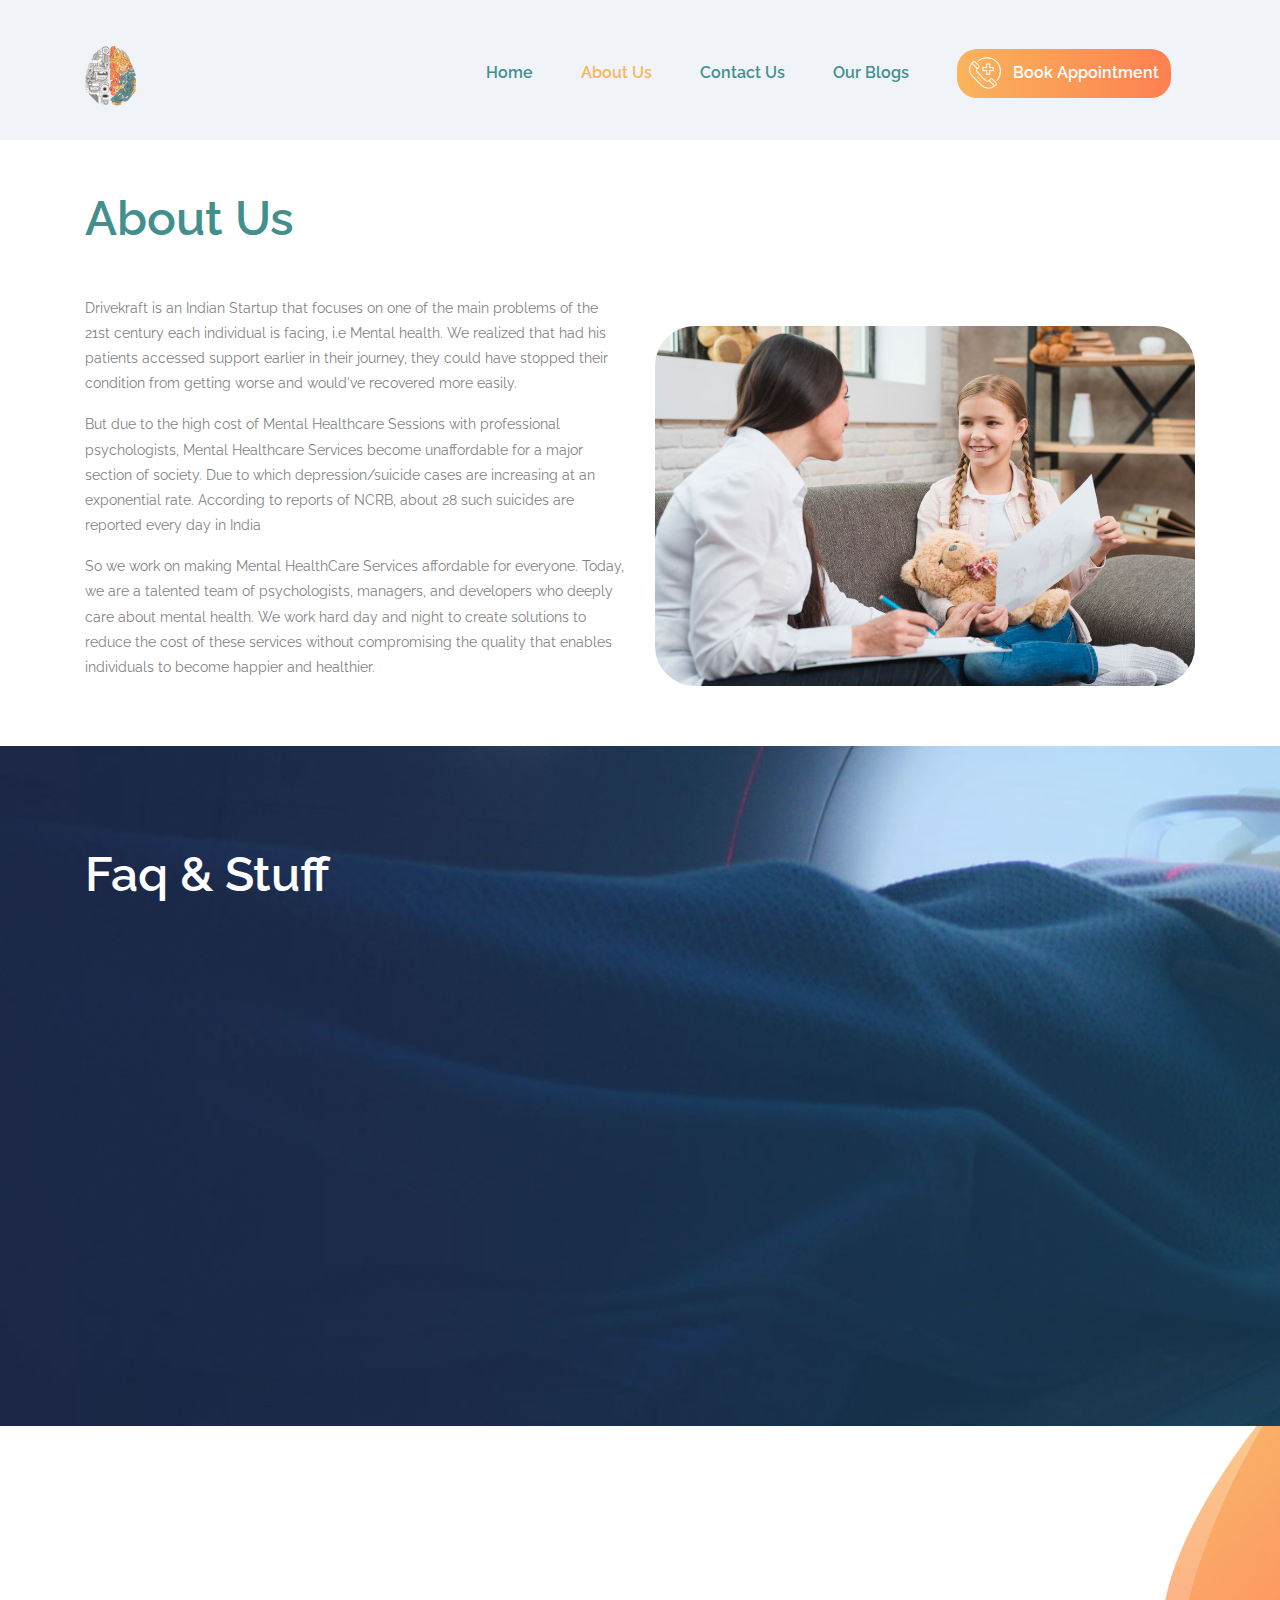
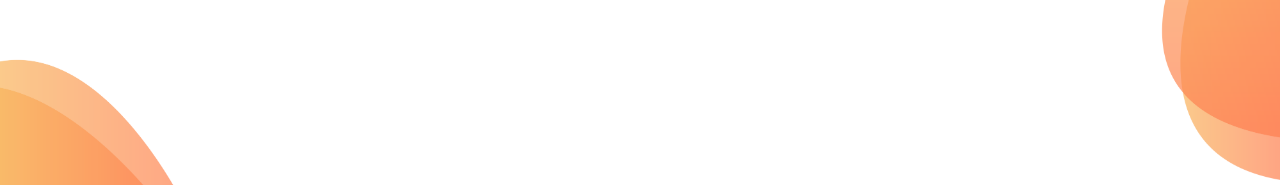
<file: about.html>
<!DOCTYPE html>
<html lang="en">
  <head>
    <title>
      About || Drivekraft - Lending ears across the globe. Free Mental
      HealthCare Session
    </title>

    <!-- Required meta tags -->
    <meta charset="utf-8" />
    <meta
      name="viewport"
      content="width=device-width, initial-scale=1, shrink-to-fit=no"
    />
    <meta
      name="description"
      content="Indian Mental HealthCare StartUp Working on making Mental Health Servies  Affordable for everyone . WE provide Free Mental HealthCare Session across the globe"
    />

    <meta
      name="keywords"
      content="moodle, Drivekraft Free Online Therapy for Mental HealthCare"
    />
    <!-- Favicon -->
    <link rel="shortcut icon" href="./images/logo.png" type="image/x-icon" />

    <!-- Bootstrap CSS -->
    <link rel="stylesheet" href="css/bootstrap.min.css" />

    <link
      rel="stylesheet"
      type="text/css"
      href="https://cdnjs.cloudflare.com/ajax/libs/font-awesome/4.7.0/css/font-awesome.min.css"
    />

    <!-- Swiper CSS -->
    <link rel="stylesheet" href="css/swiper.min.css" />

    <!-- Styles -->
    <link rel="stylesheet" href="style.css" />
    <link
      rel="stylesheet"
      href="https://cdnjs.cloudflare.com/ajax/libs/animate.css/4.0.0/animate.min.css"
    />
  </head>
  <body class="single-page">
    <header class="site-header">
      <div class="nav-bar">
        <div class="container">
          <div class="row">
            <div
              class="
                col-12
                d-flex
                flex-wrap
                justify-content-between
                align-items-center
              "
            >
              <div class="site-branding d-flex align-items-center">
                <a class="d-block" href="index.html" rel="home"
                  ><img class="d-block" src="images/logo.png" alt="logo"
                /></a>
              </div>
              <!-- .site-branding -->

              <nav
                class="
                  site-navigation
                  d-flex
                  justify-content-end
                  align-items-center
                "
              >
                <ul
                  class="
                    d-flex
                    flex-column flex-lg-row
                    justify-content-lg-end
                    align-items-center
                  "
                >
                  <li><a href="index.html">Home</a></li>
                  <li class="current-menu-item">
                    <a href="about.html">About Us</a>
                  </li>
                  <!-- <li><a href="services.html">Services</a></li>
                                <li><a href="news.html">News</a></li> -->
                  <li><a href="contact.html">Contact Us</a></li>
                  <li><a href="blog.html"> Our Blogs</a></li>

                  <li class="call-btn button gradient-bg mt-3 mt-md-0">
                    <a
                      class="d-flex justify-content-center align-items-center"
                      href="https://bit.ly/drivekraft_free_conselling"
                      target="_blank"
                      ><img src="images/emergency-call.png" /> Book Appointment
                    </a>
                  </li>
                </ul>
              </nav>
              <!-- .site-navigation -->

              <div class="hamburger-menu d-lg-none">
                <span></span>
                <span></span>
                <span></span>
                <span></span>
              </div>
              <!-- .hamburger-menu -->
            </div>
            <!-- .col -->
          </div>
          <!-- .row -->
        </div>
        <!-- .container -->
      </div>
      <!-- .nav-bar -->
    </header>
    <!-- .site-header -->

    <div class="med-history">
      <div class="container">
        <div class="row align-items-end">
          <div class="col-12 col-lg-6">
            <h2 class="animate__animated wow animate__fadeInUp">About Us</h2>

            <p class="animate__animated wow animate__fadeInUp">
              Drivekraft is an Indian Startup that focuses on one of the main
              problems of the 21st century each individual is facing, i.e Mental
              health. We realized that had his patients accessed support earlier
              in their journey, they could have stopped their condition from
              getting worse and would've recovered more easily.
            </p>
            <p class="animate__animated wow animate__fadeInUp">
              But due to the high cost of Mental Healthcare Sessions with
              professional psychologists, Mental Healthcare Services become
              unaffordable for a major section of society. Due to which
              depression/suicide cases are increasing at an exponential rate.
              According to reports of NCRB, about 28 such suicides are reported
              every day in India
            </p>
            <p class="animate__animated wow animate__fadeInUp">
              So we work on making Mental HealthCare Services affordable for
              everyone. Today, we are a talented team of psychologists,
              managers, and developers who deeply care about mental health. We
              work hard day and night to create solutions to reduce the cost of
              these services without compromising the quality that enables
              individuals to become happier and healthier.
            </p>
          </div>
          <div
            class="
              col-12 col-lg-6
              mt-5 mt-lg-0
              animate__animated
              wow
              animate__fadeInUp
            "
          >
            <img
              class="responsive"
              src="images/about.jpg"
              alt="About Us"
              style="border-radius: 40px"
            />
          </div>
        </div>
      </div>
    </div>

    <div class="faq-stuff">
      <div class="container">
        <div class="row">
          <div class="col-12">
            <h2 class="animate__animated wow animate__fadeInUp">Faq & Stuff</h2>
          </div>

          <div class="col-12 col-lg-6 mb-5 mb-lg-0">
            <div
              class="
                accordion-wrap
                type-accordion
                animate__animated
                wow
                animate__fadeInUp
              "
            >
              <h3
                class="
                  entry-title
                  d-flex
                  justify-content-between
                  align-items-center
                  active
                "
              >
                If,I am a counselor interested in joining, What is procedure?
                <span class="arrow-r"></span>
              </h3>

              <div class="entry-content">
                <p>
                  You can approach us at drivekraft@gmail.com or any social
                  media handler. Our panel will go through your resume and have
                  2 sets of interviews After that we will have couple of mock
                  sessions to check you abilities
                </p>
              </div>

              <h3
                class="
                  entry-title
                  d-flex
                  justify-content-between
                  align-items-center
                "
              >
                How can I book my counselling session?

                <span class="arrow-r"></span>
              </h3>

              <div class="entry-content">
                <p>
                  You can book session directly trhough our website or through
                  links present in our social media pages. <br />
                  Just click on book appointment and select your suitable slot.
                </p>
              </div>

              <h3
                class="
                  entry-title
                  d-flex
                  justify-content-between
                  align-items-center
                "
              >
                If I am not comfortable with call, the session be conducted
                through text messaging?
                <span class="arrow-r"></span>
              </h3>

              <div class="entry-content">
                <p>
                  Yes It can be conducted through messaging over Instagram.You
                  will be asked for choice during booking appointment
                </p>
              </div>
            </div>
          </div>

          <div class="col-12 col-lg-6 mt-5 mt-lg-0">
            <div class="row">
              <div class="col-12 col-md-6">
                <div
                  class="
                    professional-box
                    animate__animated
                    wow
                    animate__fadeInUp
                  "
                >
                  <h2 class="d-flex align-items-center">Professional</h2>

                  <img src="images/cardiogram-2.png" alt="" />

                  <p>
                    We have team of professional people which will best
                    empathise with your situation and help you to start your
                    journey for a better you.
                  </p>
                </div>
              </div>

              <div class="col-12 col-md-6">
                <div
                  class="quality-box animate__animated wow animate__fadeInUp"
                >
                  <h2 class="d-flex align-items-center">Quality</h2>

                  <img src="images/hospital.png" alt="" />

                  <p>
                    We treat each member as an individual asset and care of them
                    in that way. We respect your privacy and ensure your
                    valuable inputs is kept safe with us.
                  </p>
                </div>
              </div>
            </div>
          </div>
        </div>
      </div>
    </div>

    <!-- Footer -->
    <footer class="site-footer">
      <div class="footer-widgets">
        <div class="container">
          <div class="row">
            <div class="col-12 col-md-6 col-lg-4">
              <div class="foot-about">
                <h2 class="animate__animated wow animate__fadeInUp">
                  <a href="#"><img src="./images/logo.png" alt="logo" /></a>
                </h2>

                <p class="animate__animated wow animate__fadeInUp">
                  Lending ears across The Globe
                </p>
                <ul class="list-unstyled mt-2">
                  <li
                    id="footerli"
                    class="
                      ftco-animate
                      fadeInUp
                      ftco-animated
                      animate__animated
                      wow
                      animate__fadeInUp
                    "
                    style="padding: 5px"
                  >
                    <a href="https://twitter.com/drivekraft?s=09"
                      ><span class="fa fa-twitter"></span
                    ></a>
                  </li>
                  <li
                    id="footerli"
                    class="
                      ftco-animate
                      fadeInUp
                      ftco-animated
                      animate__animated
                      wow
                      animate__fadeInUp
                    "
                    style="padding: 5px"
                  >
                    <a
                      href="https://m.facebook.com/profile.php?id=100274821373124&amp;ref=content_filter"
                      ><span class="fa fa-facebook"></span
                    ></a>
                  </li>
                  <li
                    id="footerli"
                    class="
                      ftco-animate
                      fadeInUp
                      ftco-animated
                      animate__animated
                      wow
                      animate__fadeInUp
                    "
                    style="padding: 5px"
                  >
                    <a
                      href="https://instagram.com/drivekraft?igshid=13zqwmhvhypxc"
                      ><span class="fa fa-instagram"></span
                    ></a>
                  </li>
                </ul>
                <p class="copyright animate__animated wow animate__fadeInUp">
                  Copyright &copy;
                  <script>
                    document.write(new Date().getFullYear());
                  </script>
                  All rights reserved
                </p>
              </div>
            </div>
            <div class="col-12 col-md-6 col-lg-4 mt-2 mt-md-0">
              <div class="foot-contact">
                <h2 class="animate__animated wow animate__fadeInUp">Contact</h2>

                <ul class="p-0 m-0 animate__animated wow animate__fadeInUp">
                  <li>
                    <span>Address:</span>Steps Building, Thapar Institute of
                    Engineering and technology, Patiala, Punjab
                  </li>
                  <li><span>Phone:</span>+91-8284990439</li>
                  <li><span>Email:</span>drivekraft@gmail.com</li>
                </ul>
              </div>
            </div>
            <!-- .col -->

            <div class="col-12 col-md-6 col-lg-4 mt-2 mt-md-0">
              <div class="foot-links">
                <h2 class="animate__animated wow animate__fadeInUp">
                  Important Links
                </h2>
                <ul class="p-0 m-0 animate__animated wow animate__fadeInUp">
                  <li><a href="terms">Terms And Conditions</a></li>
                  <li><a href="privacy">Privacy Policy</a></li>
                  <li><a href="refund">Refund & Cancellation</a></li>
                </ul>

                <h2 class="animate__animated wow animate__fadeInUp">Blogs</h2>

                <ul class="p-0 m-0 animate__animated wow animate__fadeInUp">
                  <li>
                    <a
                      href="https://oneteenagedream.wordpress.com/2018/12/02/change/"
                      >Change</a
                    >
                  </li>
                  <li>
                    <a
                      href="https://oneteenagedream.wordpress.com/2018/09/21/e-go/"
                      >E-Go!</a
                    >
                  </li>
                  <li>
                    <a
                      href="https://oneteenagedream.wordpress.com/2018/07/09/stop%f0%9f%9b%91look%e2%9c%89%ef%b8%8fgo%e2%9c%94%ef%b8%8f/"
                      >Stop Look Go</a
                    >
                  </li>
                  <li>
                    <a
                      href="https://drivekraft.home.blog/2020/09/09/youre-not-alone/"
                      >You’re not alone</a
                    >
                  </li>
                </ul>
              </div>
              <!-- .foot-links -->
            </div>
            <!-- .col -->
          </div>
          <!-- .row -->
        </div>
        <!-- .container -->
      </div>
      <!-- .footer-widgets -->
    </footer>
    <!-- .site-footer -->

    <script type="text/javascript" src="js/jquery.js"></script>
    <script type="text/javascript" src="js/jquery.collapsible.min.js"></script>
    <script type="text/javascript" src="js/swiper.min.js"></script>
    <script type="text/javascript" src="js/jquery.countdown.min.js"></script>
    <script type="text/javascript" src="js/circle-progress.min.js"></script>
    <script type="text/javascript" src="js/jquery.countTo.min.js"></script>
    <script type="text/javascript" src="js/jquery.barfiller.js"></script>
    <script type="text/javascript" src="js/custom.js"></script>

    <script src="js/wow.min.js"></script>
    <script>
      new WOW().init();
    </script>
  </body>
</html>
</file>
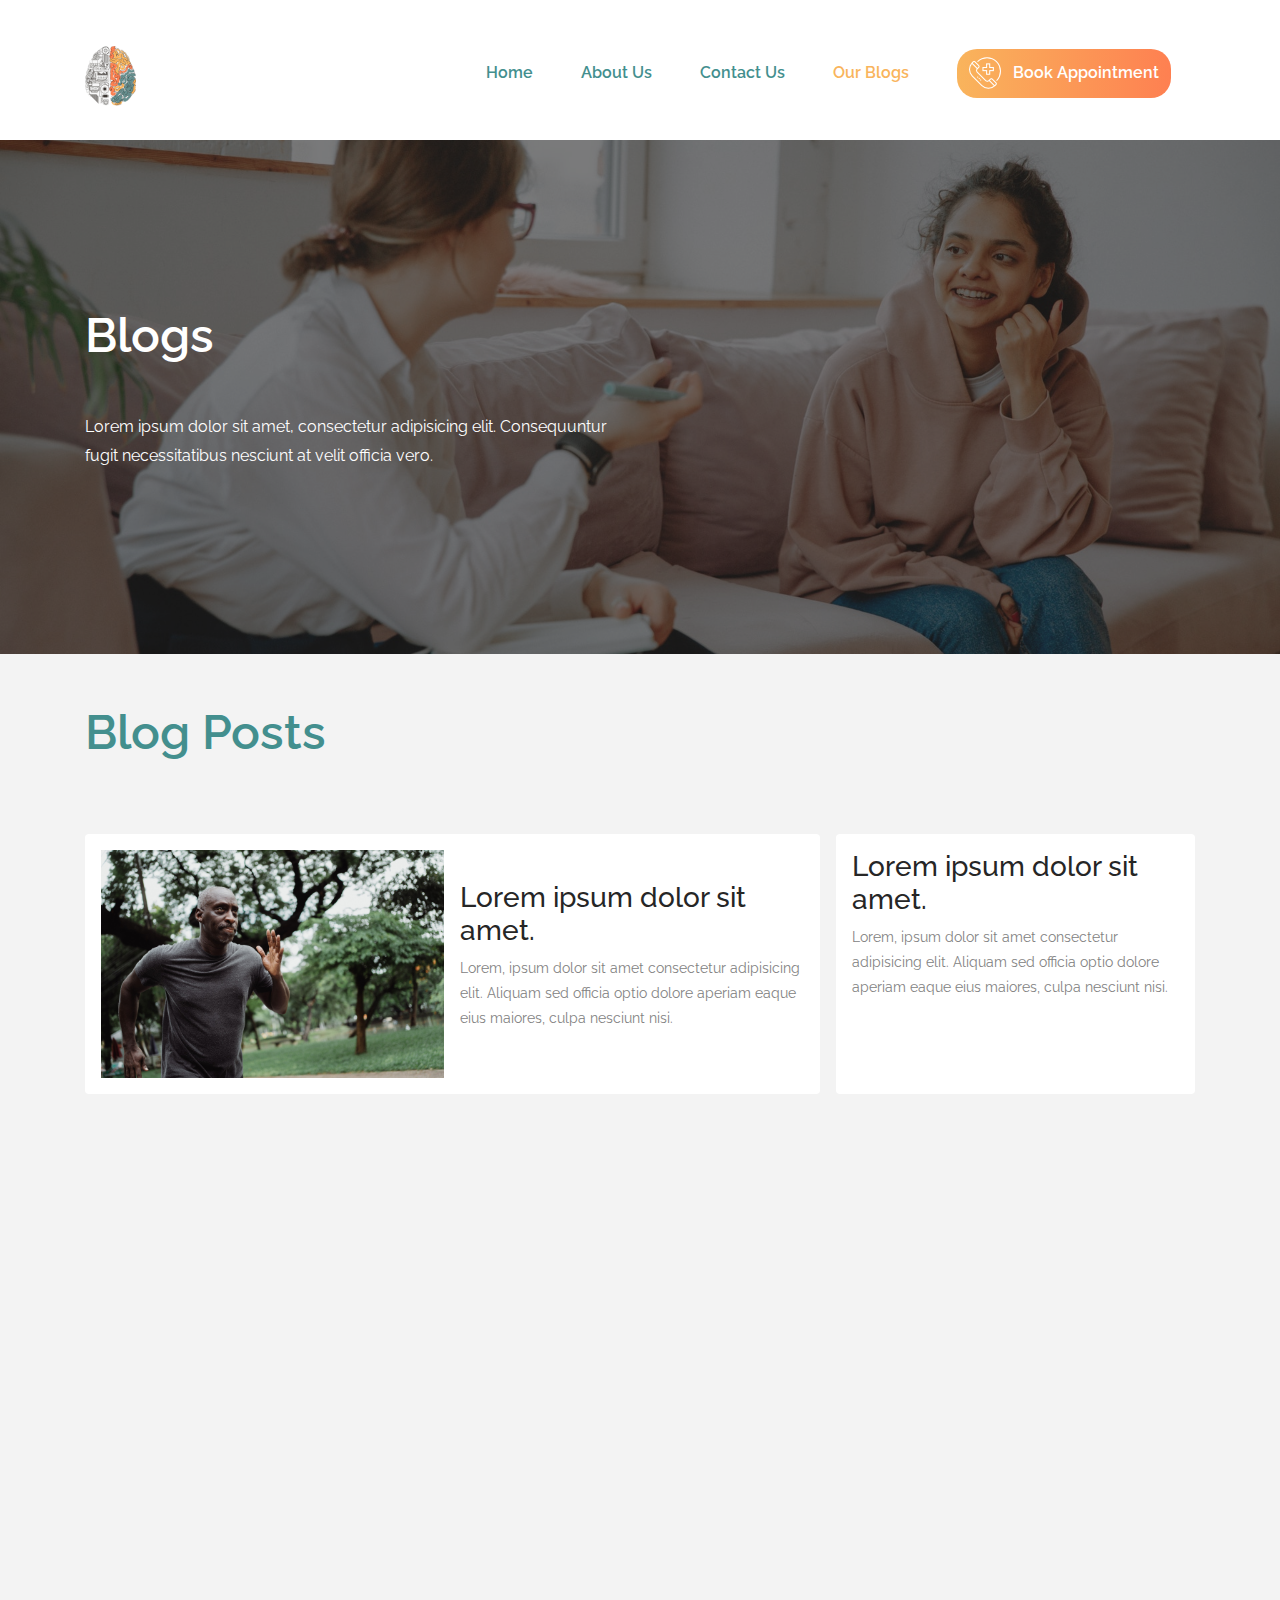
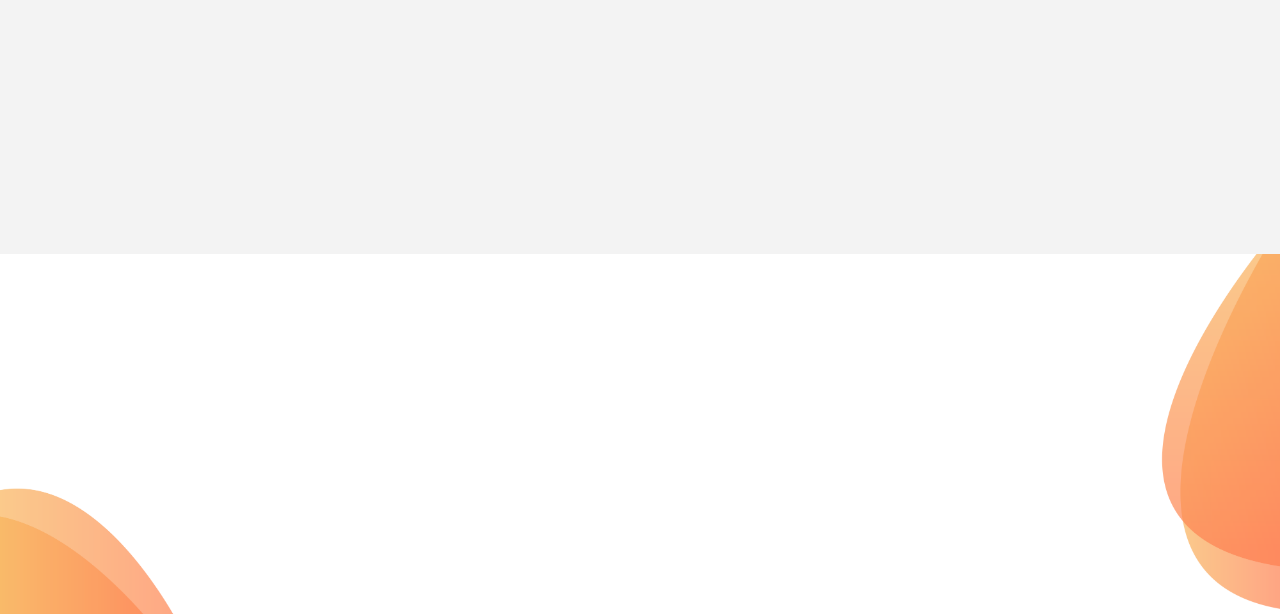
<file: blog.html>
<!DOCTYPE html>
<html lang="en">
  <head>
    <title>
      Blogs || Drivekraft - Lending ears across the globe. Free Mental
      HealthCare Session
    </title>

    <!-- Required meta tags -->
    <meta charset="utf-8" />
    <meta
      name="viewport"
      content="width=device-width, initial-scale=1, shrink-to-fit=no"
    />
    <meta
      name="description"
      content="Indian Mental HealthCare StartUp Working on making Mental Health Servies Affordable for everyone . WE provide Free Mental HealthCare Session across the globe"
    />

    <meta
      name="keywords"
      content="moodle, Drivekraft Free Online Therapy for Mental HealthCare"
    />
    <!-- Favicon -->
    <link rel="shortcut icon" href="./images/logo.png" type="image/x-icon" />

    <!-- Bootstrap CSS -->
    <link rel="stylesheet" href="css/bootstrap.min.css" />

    <link
      rel="stylesheet"
      type="text/css"
      href="https://cdnjs.cloudflare.com/ajax/libs/font-awesome/4.7.0/css/font-awesome.min.css"
    />

    <!-- Swiper CSS -->
    <link rel="stylesheet" href="css/swiper.min.css" />

    <!-- Styles -->
    <link rel="stylesheet" href="style.css" />
    <link
      rel="stylesheet"
      href="https://cdnjs.cloudflare.com/ajax/libs/animate.css/4.0.0/animate.min.css"
    />
  </head>

  <body class="single-page">
    <header class="site-header bg-white">
      <div class="nav-bar">
        <div class="container">
          <div class="row">
            <div
              class="
                col-12
                d-flex
                flex-wrap
                justify-content-between
                align-items-center
              "
            >
              <div class="site-branding d-flex align-items-center">
                <a class="d-block" href="index.html" rel="home"
                  ><img class="d-block" src="images/logo.png" alt="logo"
                /></a>
              </div>
              <!-- .site-branding -->

              <nav
                class="
                  site-navigation
                  d-flex
                  justify-content-end
                  align-items-center
                "
              >
                <ul
                  class="
                    d-flex
                    flex-column flex-lg-row
                    justify-content-lg-end
                    align-items-center
                  "
                >
                  <li><a href="index.html">Home</a></li>
                  <li><a href="about.html">About Us</a></li>
                  <!-- <li><a href="services.html">Services</a></li>
                            <li><a href="news.html">News</a></li> -->
                  <li>
                    <a href="contact.html">Contact Us</a>
                  </li>
                  <li class="current-menu-item">
                    <a href="blog.html"> Our Blogs</a>
                  </li>

                  <li class="call-btn button gradient-bg mt-3 mt-md-0">
                    <a
                      class="d-flex justify-content-center align-items-center"
                      href="https://bit.ly/drivekraft_free_conselling"
                      target="_blank"
                      ><img src="images/emergency-call.png" /> Book Appointment
                    </a>
                  </li>
                </ul>
              </nav>
              <!-- .site-navigation -->

              <div class="hamburger-menu d-lg-none">
                <span></span>
                <span></span>
                <span></span>
                <span></span>
              </div>
              <!-- .hamburger-menu -->
            </div>
            <!-- .col -->
          </div>
          <!-- .row -->
        </div>
        <!-- .container -->
      </div>
      <!-- .nav-bar -->
    </header>
    <!-- .site-header -->

    <!-- Showcase -->
    <section id="showcase">
      <div class="container">
        <div class="showcase-container">
          <div class="showcase-content">
            <h2>Blogs</h2>
            <p>
              Lorem ipsum dolor sit amet, consectetur adipisicing elit.
              Consequuntur fugit necessitatibus nesciunt at velit officia vero.
            </p>
          </div>
        </div>
      </div>
    </section>

    <div class="blog-posts">
      <div class="container">
        <div class="row align-items-end">
          <div class="col-12 col-lg-6">
            <h2 class="animate__animated wow animate__fadeInUp">Blog Posts</h2>
          </div>
        </div>

        <div class="articles-container mt-4">
          <article class="card animate__animated wow animate__fadeInUp">
            <img src="images/blog-posts/articles/3.jpg" alt="img" />
            <div>
              <h3>
                <a href="article.html">Lorem ipsum dolor sit amet.</a>
              </h3>
              <p>
                Lorem, ipsum dolor sit amet consectetur adipisicing elit.
                Aliquam sed officia optio dolore aperiam eaque eius maiores,
                culpa nesciunt nisi.
              </p>
            </div>
          </article>

          <article class="card animate__animated wow animate__fadeInUp">
            <h3>
              <a href="article.html">Lorem ipsum dolor sit amet.</a>
            </h3>
            <p>
              Lorem, ipsum dolor sit amet consectetur adipisicing elit. Aliquam
              sed officia optio dolore aperiam eaque eius maiores, culpa
              nesciunt nisi.
            </p>
          </article>

          <article class="card animate__animated wow animate__fadeInUp">
            <img src="./images/blog-posts/articles/1.jpg" alt="mental health" />

            <h3>
              <a href="article.html">Lorem ipsum dolor sit amet.</a>
            </h3>
            <p>
              Lorem, ipsum dolor sit amet consectetur adipisicing elit. Aliquam
              sed officia optio dolore aperiam eaque eius maiores, culpa
              nesciunt nisi.
            </p>
          </article>

          <article class="card animate__animated wow animate__fadeInUp">
            <h3>
              <a href="article.html">Lorem ipsum dolor sit amet.</a>
            </h3>
            <p>
              Lorem, ipsum dolor sit amet consectetur adipisicing elit. Aliquam
              sed officia optio dolore aperiam eaque eius maiores, culpa
              nesciunt nisi.
            </p>
            <img src="./images/blog-posts/articles/4.jpg" alt="img" />
          </article>

          <article class="card animate__animated wow animate__fadeInUp">
            <img src="./images/blog-posts/articles/2.jpg" alt="img" />

            <h3>
              <a href="article.html">Lorem ipsum dolor sit amet.</a>
            </h3>
            <p>
              Lorem, ipsum dolor sit amet consectetur adipisicing elit. Aliquam
              sed officia optio dolore aperiam eaque eius maiores, culpa
              nesciunt nisi.
            </p>
          </article>

          <article class="card animate__animated wow animate__fadeInUp">
            <h3>
              <a href="article.html">Lorem ipsum dolor sit amet.</a>
            </h3>
            <p>
              Lorem, ipsum dolor sit amet consectetur adipisicing elit. Aliquam
              sed officia optio dolore aperiam eaque eius maiores, culpa
              nesciunt nisi.
            </p>
          </article>

          <article class="card animate__animated wow animate__fadeInUp">
            <div>
              <h3>
                <a href="article.html">Lorem ipsum dolor sit amet.</a>
              </h3>
              <p>
                Lorem, ipsum dolor sit amet consectetur adipisicing elit.
                Aliquam sed officia optio dolore aperiam eaque eius maiores,
                culpa nesciunt nisi.
              </p>
            </div>
            <img src="images/blog-posts/articles/5.jpg" alt="img" />
          </article>
        </div>
      </div>
    </div>

    <!-- Footer -->
    <footer class="site-footer">
      <div class="footer-widgets">
        <div class="container">
          <div class="row">
            <div class="col-12 col-md-6 col-lg-4">
              <div class="foot-about">
                <h2 class="animate__animated wow animate__fadeInUp">
                  <a href="#"><img src="./images/logo.png" alt="logo" /></a>
                </h2>

                <p class="animate__animated wow animate__fadeInUp">
                  Lending ears across The Globe
                </p>
                <ul class="list-unstyled mt-2">
                  <li
                    id="footerli"
                    class="
                      ftco-animate
                      fadeInUp
                      ftco-animated
                      animate__animated
                      wow
                      animate__fadeInUp
                    "
                    style="padding: 5px"
                  >
                    <a href="https://twitter.com/drivekraft?s=09"
                      ><span class="fa fa-twitter"></span
                    ></a>
                  </li>
                  <li
                    id="footerli"
                    class="
                      ftco-animate
                      fadeInUp
                      ftco-animated
                      animate__animated
                      wow
                      animate__fadeInUp
                    "
                    style="padding: 5px"
                  >
                    <a
                      href="https://m.facebook.com/profile.php?id=100274821373124&amp;ref=content_filter"
                      ><span class="fa fa-facebook"></span
                    ></a>
                  </li>
                  <li
                    id="footerli"
                    class="
                      ftco-animate
                      fadeInUp
                      ftco-animated
                      animate__animated
                      wow
                      animate__fadeInUp
                    "
                    style="padding: 5px"
                  >
                    <a
                      href="https://instagram.com/drivekraft?igshid=13zqwmhvhypxc"
                      ><span class="fa fa-instagram"></span
                    ></a>
                  </li>
                </ul>
                <p class="copyright animate__animated wow animate__fadeInUp">
                  Copyright &copy;
                  <script>
                    document.write(new Date().getFullYear());
                  </script>
                  All rights reserved
                </p>
              </div>
            </div>
            <div class="col-12 col-md-6 col-lg-4 mt-2 mt-md-0">
              <div class="foot-contact">
                <h2 class="animate__animated wow animate__fadeInUp">Contact</h2>

                <ul class="p-0 m-0 animate__animated wow animate__fadeInUp">
                  <li>
                    <span>Address:</span>Steps Building, Thapar Institute of
                    Engineering and technology, Patiala, Punjab
                  </li>
                  <li><span>Phone:</span>+91-8284990439</li>
                  <li><span>Email:</span>drivekraft@gmail.com</li>
                </ul>
              </div>
            </div>
            <!-- .col -->

            <div class="col-12 col-md-6 col-lg-4 mt-2 mt-md-0">
              <div class="foot-links">
                <h2 class="animate__animated wow animate__fadeInUp">
                  Important Links
                </h2>
                <ul class="p-0 m-0 animate__animated wow animate__fadeInUp">
                  <li><a href="terms">Terms And Conditions</a></li>
                  <li><a href="privacy">Privacy Policy</a></li>
                  <li><a href="refund">Refund & Cancellation</a></li>
                </ul>

                <h2 class="animate__animated wow animate__fadeInUp">Blogs</h2>

                <ul class="p-0 m-0 animate__animated wow animate__fadeInUp">
                  <li>
                    <a
                      href="https://oneteenagedream.wordpress.com/2018/12/02/change/"
                      >Change</a
                    >
                  </li>
                  <li>
                    <a
                      href="https://oneteenagedream.wordpress.com/2018/09/21/e-go/"
                      >E-Go!</a
                    >
                  </li>
                  <li>
                    <a
                      href="https://oneteenagedream.wordpress.com/2018/07/09/stop%f0%9f%9b%91look%e2%9c%89%ef%b8%8fgo%e2%9c%94%ef%b8%8f/"
                      >Stop Look Go</a
                    >
                  </li>
                  <li>
                    <a
                      href="https://drivekraft.home.blog/2020/09/09/youre-not-alone/"
                      >You’re not alone</a
                    >
                  </li>
                </ul>
              </div>
              <!-- .foot-links -->
            </div>
            <!-- .col -->
          </div>
          <!-- .row -->
        </div>
        <!-- .container -->
      </div>
      <!-- .footer-widgets -->
    </footer>
    <!-- .site-footer -->

    <script type="text/javascript" src="js/jquery.js"></script>
    <script type="text/javascript" src="js/jquery.collapsible.min.js"></script>
    <script type="text/javascript" src="js/swiper.min.js"></script>
    <script type="text/javascript" src="js/jquery.countdown.min.js"></script>
    <script type="text/javascript" src="js/circle-progress.min.js"></script>
    <script type="text/javascript" src="js/jquery.countTo.min.js"></script>
    <script type="text/javascript" src="js/jquery.barfiller.js"></script>
    <script type="text/javascript" src="js/custom.js"></script>
    <script src="js/wow.min.js"></script>
    <script>
      new WOW().init();
    </script>
  </body>
</html>
</file>
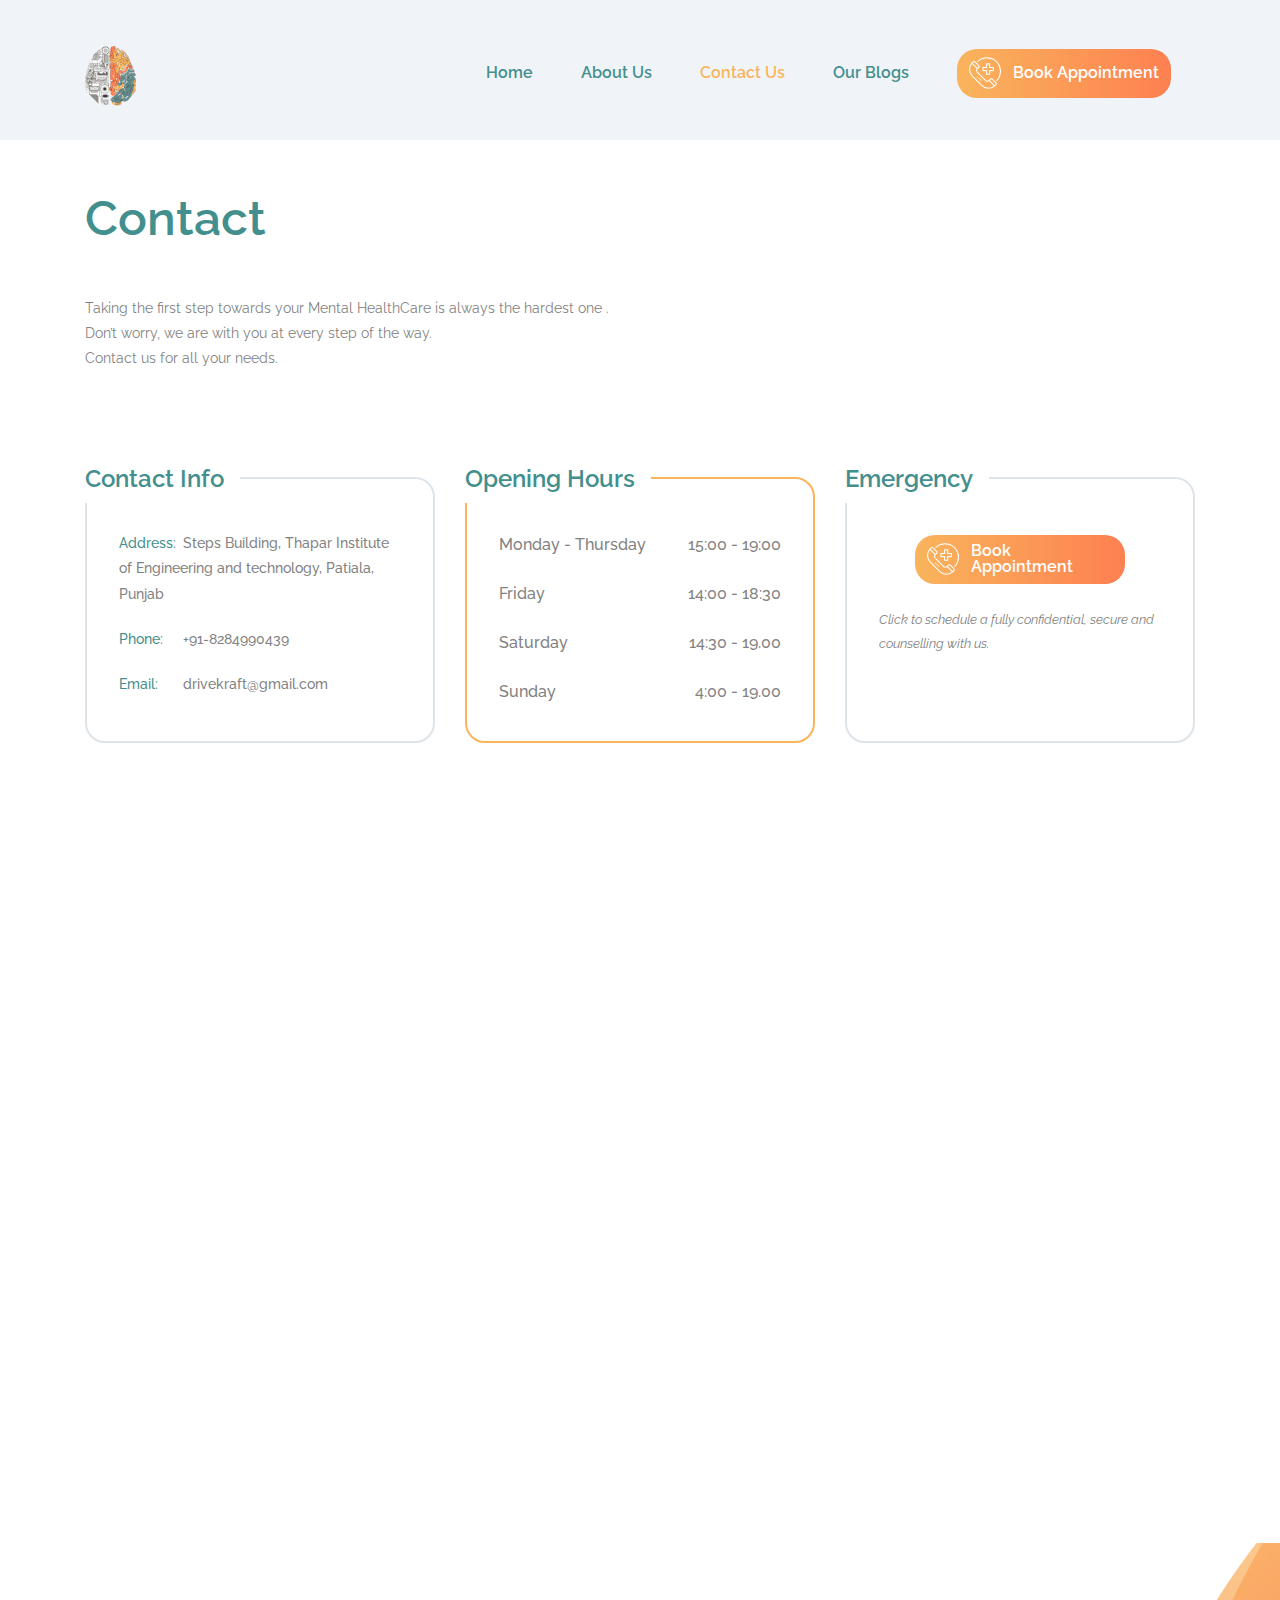
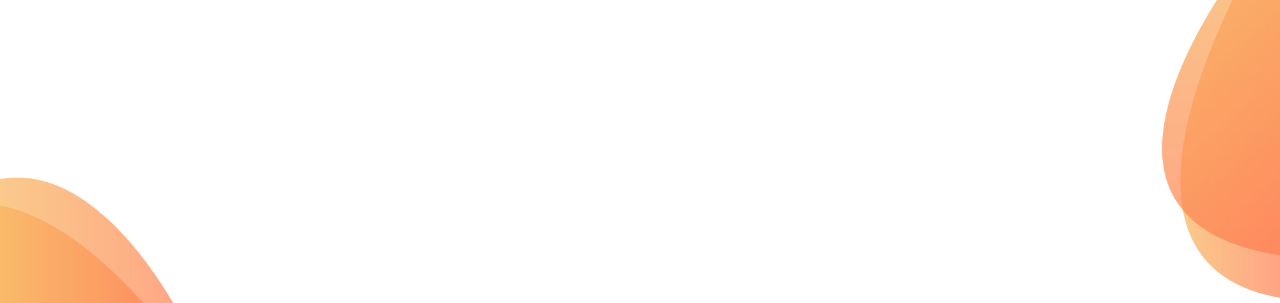
<file: contact.html>
<!DOCTYPE html>
<html lang="en">
  <head>
    <title>
      Contact || Drivekraft - Lending ears across the globe. Free Mental
      HealthCare Session
    </title>

    <!-- Required meta tags -->
    <meta charset="utf-8" />
    <meta
      name="viewport"
      content="width=device-width, initial-scale=1, shrink-to-fit=no"
    />
    <meta
      name="description"
      content="Indian Mental HealthCare StartUp Working on making Mental Health Servies Affordable for everyone . WE provide Free Mental HealthCare Session across the globe"
    />

    <meta
      name="keywords"
      content="moodle, Drivekraft Free Online Therapy for Mental HealthCare"
    />
    <!-- Favicon -->
    <link rel="shortcut icon" href="./images/logo.png" type="image/x-icon" />

    <!-- Bootstrap CSS -->
    <link rel="stylesheet" href="css/bootstrap.min.css" />

    <link
      rel="stylesheet"
      type="text/css"
      href="https://cdnjs.cloudflare.com/ajax/libs/font-awesome/4.7.0/css/font-awesome.min.css"
    />

    <!-- Swiper CSS -->
    <link rel="stylesheet" href="css/swiper.min.css" />

    <!-- Styles -->
    <link rel="stylesheet" href="style.css" />
    <link
      rel="stylesheet"
      href="https://cdnjs.cloudflare.com/ajax/libs/animate.css/4.0.0/animate.min.css"
    />
  </head>

  <body class="single-page" style="box-sizing: border-box !important;" >
    <header class="site-header">
      <div class="nav-bar">
        <div class="container">
          <div class="row">
            <div
              class="
                col-12
                d-flex
                flex-wrap
                justify-content-between
                align-items-center
              "
            >
              <div class="site-branding d-flex align-items-center">
                <a class="d-block" href="index.html" rel="home"
                  ><img class="d-block" src="images/logo.png" alt="logo"
                /></a>
              </div>
              <!-- .site-branding -->

              <nav
                class="
                  site-navigation
                  d-flex
                  justify-content-end
                  align-items-center
                "
              >
                <ul
                  class="
                    d-flex
                    flex-column flex-lg-row
                    justify-content-lg-end
                    align-items-center
                  "
                >
                  <li><a href="index.html">Home</a></li>
                  <li><a href="about.html">About Us</a></li>
                  <!-- <li><a href="services.html">Services</a></li>
                                <li><a href="news.html">News</a></li> -->
                  <li class="current-menu-item">
                    <a href="contact.html">Contact Us</a>
                    <li><a href="blog.html"> Our Blogs</a></li>
                  </li>

                  <li class="call-btn button gradient-bg mt-3 mt-md-0">
                    <a
                      class="d-flex justify-content-center align-items-center"
                      href="https://bit.ly/drivekraft_free_conselling"
                      target="_blank"
                      ><img src="images/emergency-call.png" /> Book Appointment
                    </a>
                  </li>
                </ul>
              </nav>
              <!-- .site-navigation -->

              <div class="hamburger-menu d-lg-none">
                <span></span>
                <span></span>
                <span></span>
                <span></span>
              </div>
              <!-- .hamburger-menu -->
            </div>
            <!-- .col -->
          </div>
          <!-- .row -->
        </div>
        <!-- .container -->
      </div>
      <!-- .nav-bar -->
    </header>
    <!-- .site-header -->

    <div class="med-history">
      <div class="container">
        <div class="row align-items-end">
          <div class="col-12 col-lg-6">
            <h2 class="animate__animated wow animate__fadeInUp">Contact</h2>
            <p class="animate__animated wow animate__fadeInUp">
              Taking the first step towards your Mental HealthCare is always the
              hardest one . Don’t worry, we are with you at every step of the
              way. <br />
              Contact us for all your needs.
            </p>
          </div>
        </div>
      </div>
    </div>

    <div class="contact-page-short-boxes1">
      <div class="container">
        <div class="row">
          <div class="col-12 col-md-4">
            <div
              class="contact-info h-100 animate__animated wow animate__fadeInUp"
            >
              <h2 class="d-flex align-items-center">Contact Info</h2>

              <ul class="p-0 m-0">
                <li>
                  <span>Address:</span>Steps Building, Thapar Institute of
                  Engineering and technology, Patiala, Punjab
                </li>
                <li><span>Phone:</span>+91-8284990439</li>
                <li><span>Email:</span>drivekraft@gmail.com</li>
              </ul>
            </div>
          </div>

          <div class="col-12 col-md-4 mt-5 mt-lg-0">
            <div
              class="
                opening-hours
                h-100
                animate__animated
                wow
                animate__fadeInUp
              "
            >
              <h2 class="d-flex align-items-center">Opening Hours</h2>

              <ul class="p-0 m-0">
                <li>Monday - Thursday <span>15:00 - 19:00</span></li>
                <li>Friday <span> 14:00 - 18:30</span></li>
                <li>Saturday <span>14:30 - 19.00</span></li>
                <li>Sunday <span>4:00 - 19.00</span></li>
              </ul>
            </div>
          </div>

          <div class="col-12 col-md-4 mt-5 mt-lg-0">
            <div
              class="
                emergency-box
                h-100
                animate__animated
                wow
                animate__fadeInUp
              "
            >
              <h2 class="d-flex align-items-center">Emergency</h2>

              <div class="call-btn search button gradient-bg mt-3 mt-md-0">
                <a
                  class="d-flex justify-content-center align-items-center"
                  href="#"
                >
                  <img src="images/emergency-call.png" />
                  Book Appointment
                </a>
              </div>

              <p>
                Click to schedule a fully confidential, secure and counselling
                with us.
              </p>
            </div>
          </div>
        </div>
      </div>
    </div>

 

    <div class="container" style="padding: 90px 0 10px; overflow-x: hidden;">
      <div class="row">
        <div class="col-12">
          <div class="contact-page-map animate__animated wow animate__fadeInUp">
            <iframe
              id="gmap-canvas"
              src="https://www.google.com/maps/embed?pb=!1m18!1m12!1m3!1d3442.8072008410213!2d76.36251251489465!3d30.356428810722107!2m3!1f0!2f0!3f0!3m2!1i1024!2i768!4f13.1!3m3!1m2!1s0x391028ab86533db5%3A0x93cc1f72eae1c9a8!2sTIET%20-%20Thapar%20Institute%20of%20Engineering%20And%20Technology!5e0!3m2!1sen!2sin!4v1598626362374!5m2!1sen!2sin"
              width="600"
              height="450"
              frameborder="0"
              style="border: 10px; border-color: #f9b45c; border-radius: 40px;"
              allowfullscreen=""
              aria-hidden="false"
              tabindex="0"
            ></iframe>
          </div>
          <!-- map -->
        </div>
      </div>
    </div>

    <!-- Footer -->
    <footer class="site-footer">
      <div class="footer-widgets">
        <div class="container">
          <div class="row">
            <div class="col-12 col-md-6 col-lg-4">
              <div class="foot-about">
                <h2 class="animate__animated wow animate__fadeInUp">
                  <a href="#"><img src="./images/logo.png" alt="logo" /></a>
                </h2>

                <p class="animate__animated wow animate__fadeInUp">
                  Lending ears across The Globe
                </p>
                <ul class="list-unstyled mt-2">
                  <li
                    id="footerli"
                    class="
                      ftco-animate
                      fadeInUp
                      ftco-animated
                      animate__animated
                      wow
                      animate__fadeInUp
                    "
                    style="padding: 5px"
                  >
                    <a href="https://twitter.com/drivekraft?s=09"
                      ><span class="fa fa-twitter"></span
                    ></a>
                  </li>
                  <li
                    id="footerli"
                    class="
                      ftco-animate
                      fadeInUp
                      ftco-animated
                      animate__animated
                      wow
                      animate__fadeInUp
                    "
                    style="padding: 5px"
                  >
                    <a
                      href="https://m.facebook.com/profile.php?id=100274821373124&amp;ref=content_filter"
                      ><span class="fa fa-facebook"></span
                    ></a>
                  </li>
                  <li
                    id="footerli"
                    class="
                      ftco-animate
                      fadeInUp
                      ftco-animated
                      animate__animated
                      wow
                      animate__fadeInUp
                    "
                    style="padding: 5px"
                  >
                    <a
                      href="https://instagram.com/drivekraft?igshid=13zqwmhvhypxc"
                      ><span class="fa fa-instagram"></span
                    ></a>
                  </li>
                </ul>
                <p class="copyright animate__animated wow animate__fadeInUp">
                  Copyright &copy;
                  <script>
                    document.write(new Date().getFullYear());
                  </script>
                  All rights reserved
                </p>
              </div>
            </div>
            <div class="col-12 col-md-6 col-lg-4 mt-2 mt-md-0">
              <div class="foot-contact">
                <h2 class="animate__animated wow animate__fadeInUp">Contact</h2>

                <ul class="p-0 m-0 animate__animated wow animate__fadeInUp">
                  <li>
                    <span>Address:</span>Steps Building, Thapar Institute of
                    Engineering and technology, Patiala, Punjab
                  </li>
                  <li><span>Phone:</span>+91-8284990439</li>
                  <li><span>Email:</span>drivekraft@gmail.com</li>
                </ul>
              </div>
            </div>
            <!-- .col -->

            <div class="col-12 col-md-6 col-lg-4 mt-2 mt-md-0">
              <div class="foot-links">
                <h2 class="animate__animated wow animate__fadeInUp">
                  Important Links
                </h2>
                <ul class="p-0 m-0 animate__animated wow animate__fadeInUp">
                  <li><a href="terms">Terms And Conditions</a></li>
                  <li><a href="privacy">Privacy Policy</a></li>
                  <li><a href="refund">Refund & Cancellation</a></li>
                </ul>

                <h2 class="animate__animated wow animate__fadeInUp">Blogs</h2>

                <ul class="p-0 m-0 animate__animated wow animate__fadeInUp">
                  <li>
                    <a
                      href="https://oneteenagedream.wordpress.com/2018/12/02/change/"
                      >Change</a
                    >
                  </li>
                  <li>
                    <a
                      href="https://oneteenagedream.wordpress.com/2018/09/21/e-go/"
                      >E-Go!</a
                    >
                  </li>
                  <li>
                    <a
                      href="https://oneteenagedream.wordpress.com/2018/07/09/stop%f0%9f%9b%91look%e2%9c%89%ef%b8%8fgo%e2%9c%94%ef%b8%8f/"
                      >Stop Look Go</a
                    >
                  </li>
                  <li>
                    <a
                      href="https://drivekraft.home.blog/2020/09/09/youre-not-alone/"
                      >You’re not alone</a
                    >
                  </li>
                </ul>
              </div>
              <!-- .foot-links -->
            </div>
            <!-- .col -->
          </div>
          <!-- .row -->
        </div>
        <!-- .container -->
      </div>
      <!-- .footer-widgets -->
    </footer>
    <!-- .site-footer -->

    <script type="text/javascript" src="js/jquery.js"></script>
    <script type="text/javascript" src="js/jquery.collapsible.min.js"></script>
    <script type="text/javascript" src="js/swiper.min.js"></script>
    <script type="text/javascript" src="js/jquery.countdown.min.js"></script>
    <script type="text/javascript" src="js/circle-progress.min.js"></script>
    <script type="text/javascript" src="js/jquery.countTo.min.js"></script>
    <script type="text/javascript" src="js/jquery.barfiller.js"></script>
    <script type="text/javascript" src="js/custom.js"></script>
    <script src="js/wow.min.js"></script>
    <script>
      new WOW().init();
    </script>
  </body>
</html>
</file>
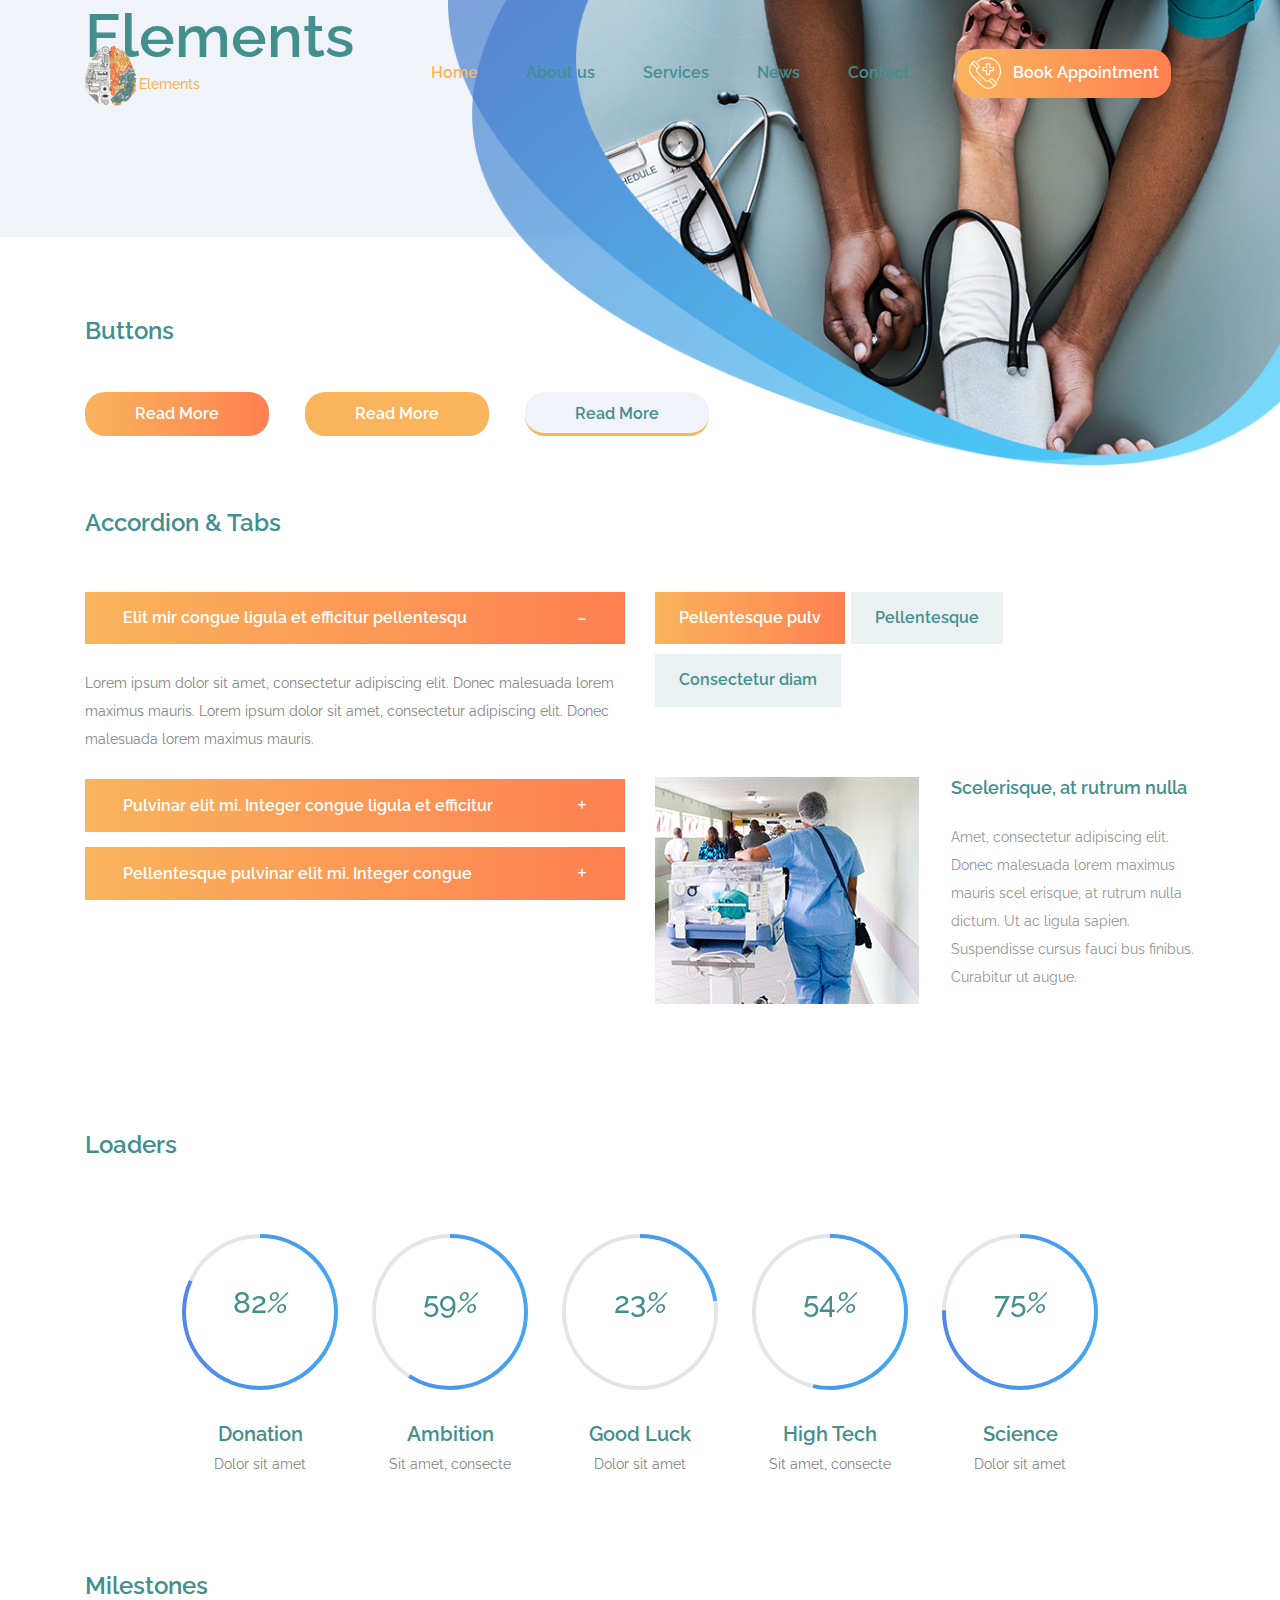
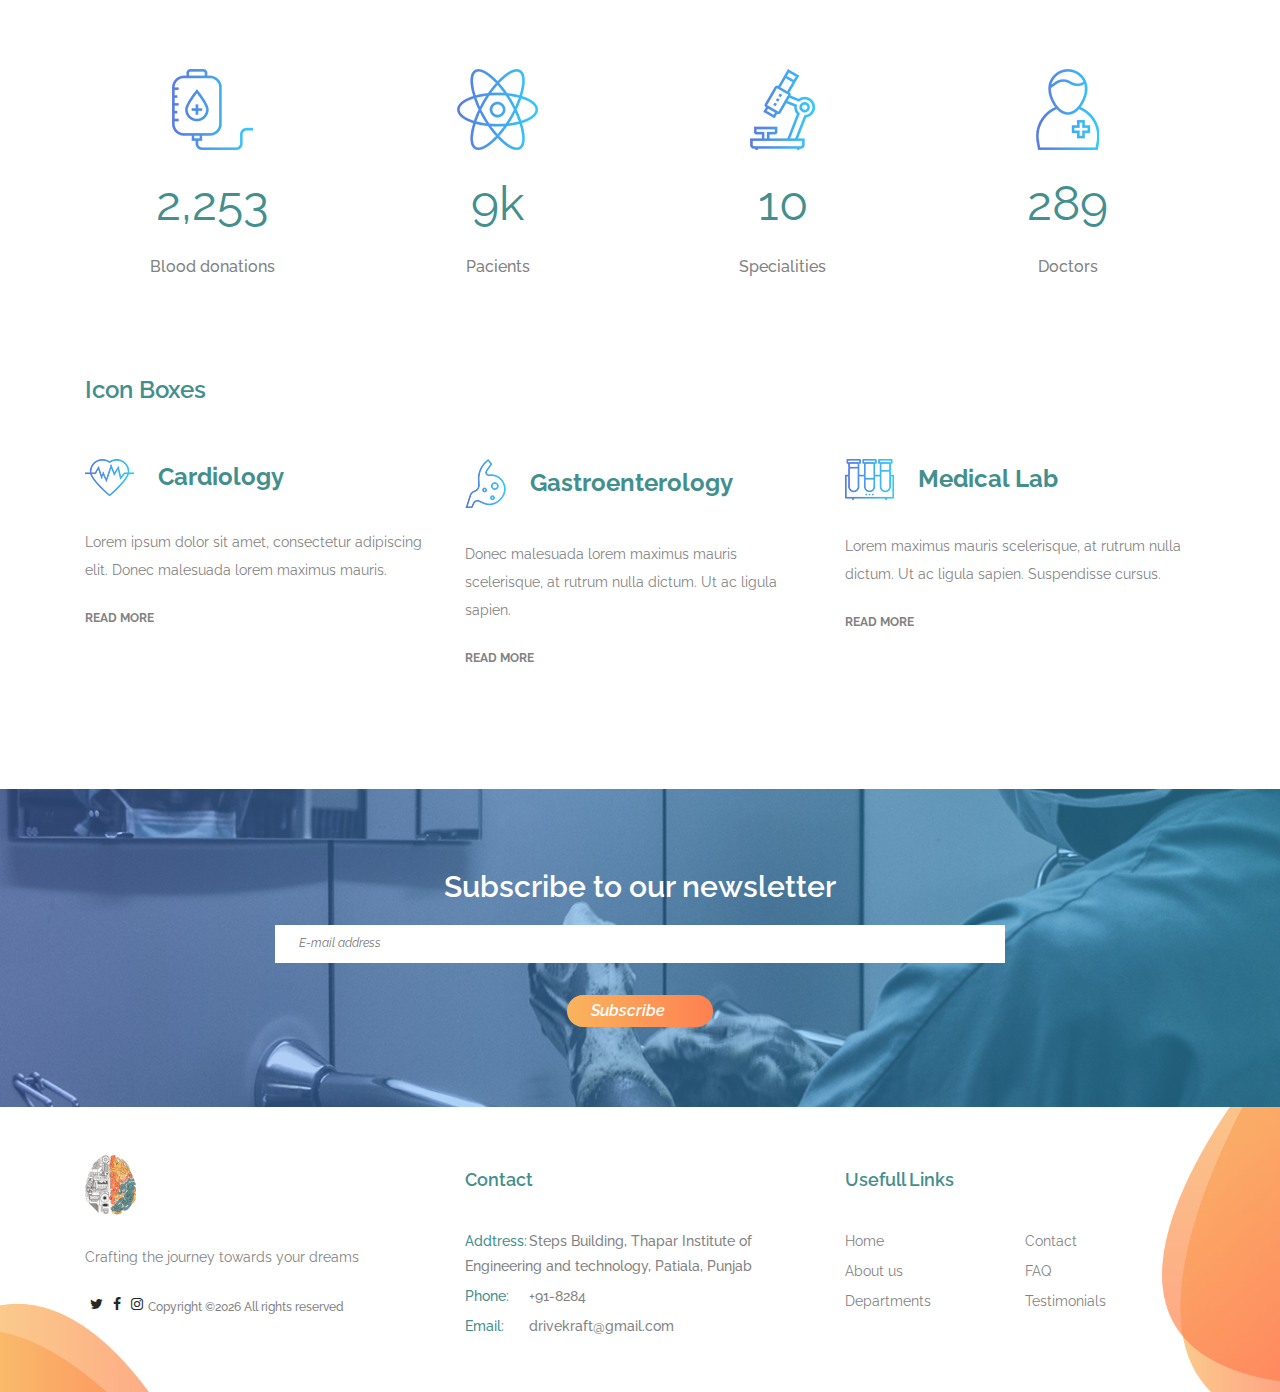
<file: elements.html>
<!DOCTYPE html>
<html lang="en">
<head>
    <title>Hello World</title>

    <!-- Required meta tags -->
    <meta charset="utf-8">
    <meta name="viewport" content="width=device-width, initial-scale=1, shrink-to-fit=no">

    <!-- Bootstrap CSS -->
    <link rel="stylesheet" href="css/bootstrap.min.css">

    <!-- Swiper CSS -->
    <link rel="stylesheet" href="css/swiper.min.css">

    <link rel="stylesheet" type="text/css" href="https://cdnjs.cloudflare.com/ajax/libs/font-awesome/4.7.0/css/font-awesome.min.css">

    <!-- Styles -->
    <link rel="stylesheet" href="style.css">
</head>
<body class="single-page elements-page">
    <header class="site-header">
    <div class="nav-bar">
        <div class="container">
            <div class="row">
                <div class="col-12 d-flex flex-wrap justify-content-between align-items-center">
                    <div class="site-branding d-flex align-items-center">
                        <a class="d-block" href="index.html" rel="home"><img class="d-block" src="images/logo.png" alt="logo"></a>
                    </div><!-- .site-branding -->

                    <nav class="site-navigation d-flex justify-content-end align-items-center">
                        <ul class="d-flex flex-column flex-lg-row justify-content-lg-end align-items-center">
                            <li class="current-menu-item"><a href="index.html">Home</a></li>
                            <li><a href="about.html">About us</a></li>
                            <li><a href="services.html">Services</a></li>
                            <li><a href="news.html">News</a></li>
                            <li><a href="contact.html">Contact</a></li>

                            <li class="call-btn button gradient-bg mt-3 mt-md-0">
                                <a class="d-flex justify-content-center align-items-center" href="#"><img src="images/emergency-call.png"> Book Appointment </a>
                            </li>
                        </ul>
                    </nav><!-- .site-navigation -->

                    <div class="hamburger-menu d-lg-none">
                        <span></span>
                        <span></span>
                        <span></span>
                        <span></span>
                    </div><!-- .hamburger-menu -->
                </div><!-- .col -->
            </div><!-- .row -->
        </div><!-- .container -->
    </div><!-- .nav-bar -->

    <div class="container">
        <div class="row">
            <div class="col-12">
                <h1>Elements</h1>

                <div class="breadcrumbs">
                    <ul class="d-flex flex-wrap align-items-center p-0 m-0">
                        <li><a href="#">Home</a></li>
                        <li>Elements</li>
                    </ul>
                </div><!-- .breadcrumbs -->
            </div>
        </div>
    </div>

    <img class="header-img" src="images/elements-bg.png" alt="">
</header><!-- .site-header -->

    <div class="container">
        <div class="row elements-wrap">
            <div class="col-12">
                <header class="entry-header elements-heading">
                    <h2 class="entry-title">Buttons</h2>
                </header>

                <div class="entry-content elements-container">
                    <a href="#" class="button gradient-bg">Read More</a>
                    <a href="#" class="button dark">Read More</a>
                    <a href="#" class="button">Read More</a>
                </div>
            </div>
        </div>

        <div class="row elements-wrap">
            <div class="col-12">
                <header class="entry-header elements-heading">
                    <h2 class="entry-title">Accordion & Tabs</h2>
                </header>

                <div class="entry-content elements-container">
                    <div class="row">
                        <div class="col-12 col-md-6">
                            <div class="accordion-wrap type-accordion">
                                <h3 class="entry-title d-flex justify-content-between align-items-center active">Elit mir congue ligula et efficitur pellentesqu<span class="arrow-r"></span></h3>

                                <div class="entry-content">
                                    <p>Lorem ipsum dolor sit amet, consectetur adipiscing elit. Donec malesuada lorem maximus mauris. Lorem ipsum dolor sit amet, consectetur adipiscing elit. Donec malesuada lorem maximus mauris.</p>
                                </div>

                                <h3 class="entry-title d-flex justify-content-between align-items-center">Pulvinar elit mi. Integer congue ligula et efficitur <span class="arrow-r"></span></h3>

                                <div class="entry-content">
                                    <p>Lorem ipsum dolor sit amet, consectetur adipiscing elit. Donec malesuada lorem maximus mauris. Lorem ipsum dolor sit amet, consectetur adipiscing elit. Donec malesuada lorem maximus mauris.</p>
                                </div>

                                <h3 class="entry-title d-flex justify-content-between align-items-center">Pellentesque pulvinar elit mi. Integer congue<span class="arrow-r"></span></h3>

                                <div class="entry-content">
                                    <p>Lorem ipsum dolor sit amet, consectetur adipiscing elit. Donec malesuada lorem maximus mauris. Lorem ipsum dolor sit amet, consectetur adipiscing elit. Donec malesuada lorem maximus mauris.</p>
                                </div>
                            </div>
                        </div>

                        <div class="col-12 col-md-6">
                            <div class="tabs">
                                <ul class="tabs-nav d-flex  flex-wrap">
                                    <li class="tab-nav d-flex justify-content-center align-items-center" data-target="#tab_1">Pellentesque pulv</li>
                                    <li class="tab-nav d-flex justify-content-center align-items-center" data-target="#tab_2"> Pellentesque</li>
                                    <li class="tab-nav d-flex justify-content-center align-items-center" data-target="#tab_3">Consectetur diam</li>
                                </ul>

                                <div class="tabs-container">
                                    <div id="tab_1" class="tab-content">
                                        <img src="images/element-thumb.jpg" alt="">
                                        <h4>Scelerisque, at rutrum nulla</h4>
                                        <p>Amet, consectetur adipiscing elit. Donec malesuada lorem maximus mauris scel erisque, at rutrum nulla dictum. Ut ac ligula sapien. Suspendisse cursus fauci bus finibus. Curabitur ut augue.</p>
                                    </div>

                                    <div id="tab_2" class="tab-content">
                                        <img src="images/element-thumb.jpg" alt="">
                                        <h4>Scelerisque, at rutrum nulla</h4>
                                        <p>Amet, consectetur adipiscing elit. Donec malesuada lorem maximus mauris scel erisque, at rutrum nulla dictum. Ut ac ligula sapien. Suspendisse cursus fauci bus finibus. Curabitur ut augue.</p>
                                    </div>

                                    <div id="tab_3" class="tab-content">
                                        <img src="images/element-thumb.jpg" alt="">
                                        <h4>Scelerisque, at rutrum nulla</h4>
                                        <p>Amet, consectetur adipiscing elit. Donec malesuada lorem maximus mauris scel erisque, at rutrum nulla dictum. Ut ac ligula sapien. Suspendisse cursus fauci bus finibus. Curabitur ut augue.</p>
                                    </div>
                                </div>
                            </div>
                        </div>
                    </div>
                </div>
            </div>
        </div>

        <div class="row elements-wrap">
            <div class="col-12">
                <header class="entry-header elements-heading">
                    <h2 class="entry-title">Loaders</h2>
                </header>

                <div class="entry-content elements-container">
                    <div class="row">
                        <div class="col-12 col-sm-6 col-md-4 offset-lg-1 col-lg-2">
                            <div class="circular-progress-bar">
                                <div class="circle" id="loader_1">
                                    <strong class="d-flex justify-content-center"></strong>
                                </div>

                                <h3 class="entry-title">Donation <span>Dolor sit amet</span></h3>
                            </div>
                        </div>

                        <div class="col-12 col-sm-6 col-md-4 col-lg-2">
                            <div class="circular-progress-bar">
                                <div class="circle" id="loader_2">
                                    <strong class="d-flex justify-content-center"></strong>
                                </div>

                                <h3 class="entry-title">Ambition<span>Sit amet, consecte</span></h3>
                            </div>
                        </div>

                        <div class="col-12 col-sm-6 col-md-4 col-lg-2">
                            <div class="circular-progress-bar">
                                <div class="circle" id="loader_3">
                                    <strong class="d-flex justify-content-center"></strong>
                                </div>

                                <h3 class="entry-title">Good Luck<span>Dolor sit amet</span></h3>
                            </div>
                        </div>

                        <div class="col-12 col-sm-6 col-md-4 col-lg-2">
                            <div class="circular-progress-bar">
                                <div class="circle" id="loader_4">
                                    <strong class="d-flex justify-content-center"></strong>
                                </div>

                                <h3 class="entry-title">High Tech<span>Sit amet, consecte</span></h3>
                            </div>
                        </div>

                        <div class="col-12 col-sm-6 col-md-4 col-lg-2">
                            <div class="circular-progress-bar">
                                <div class="circle" id="loader_5">
                                    <strong class="d-flex justify-content-center"></strong>
                                </div>

                                <h3 class="entry-title">Science<span>Dolor sit amet</span></h3>
                            </div>
                        </div>
                    </div>
                </div>
            </div>
        </div>

        <div class="row elements-wrap">
            <div class="col-12">
                <header class="entry-header elements-heading">
                    <h2 class="entry-title">Milestones</h2>
                </header>

                <div class="milestones">
                    <div class="row flex flex-wrap justify-content-between">
                        <div class="col-12 col-sm-6 col-lg-3 mt-5 mt-lg-0">
                            <div class="counter-box">
                                <div class="d-flex justify-content-center align-items-center">
                                    <img src="images/blood-donation.png" alt="">
                                </div>

                                <div class="d-flex justify-content-center align-items-baseline">
                                    <div class="start-counter" data-to="5632" data-speed="2000"></div>
                                </div>

                                <h3 class="entry-title">Blood donations</h3><!-- entry-title -->
                            </div><!-- counter-box -->
                        </div><!-- .col -->

                        <div class="col-12 col-sm-6 col-lg-3 mt-5 mt-lg-0">
                            <div class="counter-box">
                                <div class="d-flex justify-content-center align-items-center">
                                    <img src="images/pacients.png" alt="">
                                </div>

                                <div class="d-flex justify-content-center align-items-baseline">
                                    <div class="start-counter" data-to="23" data-speed="2000"></div>
                                    <div class="counter-k">k</div>
                                </div>

                                <h3 class="entry-title">Pacients</h3><!-- entry-title -->
                            </div><!-- counter-box -->
                        </div><!-- .col -->

                        <div class="col-12 col-sm-6 col-lg-3 mt-5 mt-lg-0">
                            <div class="counter-box">
                                <div class="d-flex justify-content-center align-items-center">
                                    <img src="images/specialities.png" alt="">
                                </div>

                                <div class="d-flex justify-content-center align-items-baseline">
                                    <div class="start-counter" data-to="25" data-speed="2000"></div>
                                </div>

                                <h3 class="entry-title">Specialities</h3><!-- entry-title -->
                            </div><!-- counter-box -->
                        </div><!-- .col -->

                        <div class="col-12 col-sm-6 col-lg-3 mt-5 mt-lg-0">
                            <div class="counter-box">
                                <div class="d-flex justify-content-center align-items-center">
                                    <img src="images/doctors.png" alt="">
                                </div>

                                <div class="d-flex justify-content-center align-items-baseline">
                                    <div class="start-counter" data-to="723" data-speed="2000"></div>
                                </div>

                                <h3 class="entry-title">Doctors</h3><!-- entry-title -->
                            </div><!-- counter-box -->
                        </div><!-- .col -->
                    </div>
                </div>
            </div>
        </div>

        <div class="row elements-wrap">
            <div class="col-12">
                <header class="entry-header elements-heading">
                    <h2 class="entry-title">Icon Boxes</h2>
                </header>

                <div class="entry-content elements-container">
                    <div class="row align-items-start">
                        <div class="col-12 col-md-6 col-lg-4">
                            <div class="icon-box active">
                                <header class="entry-header d-flex align-items-center">
                                    <img src="images/heart-beat.png" alt="">

                                    <h3 class="entry-title">Cardiology</h3>
                                </header>

                                <div class="entry-content">
                                    <p>Lorem ipsum dolor sit amet, consectetur adipiscing elit. Donec malesuada lorem maximus mauris.</p>
                                </div>

                                <div class="entry-footer">
                                    <a href="#">read More</a>
                                </div>
                            </div>
                        </div>

                        <div class="col-12 col-md-6 col-lg-4 mt-5 mt-lg-0">
                            <div class="icon-box">
                                <header class="entry-header d-flex align-items-center">
                                    <img src="images/stomach.png" alt="">

                                    <h3 class="entry-title">Gastroenterology</h3>
                                </header>

                                <div class="entry-content">
                                    <p>Donec malesuada lorem maximus mauris scelerisque, at rutrum nulla dictum. Ut ac ligula sapien.</p>
                                </div>

                                <div class="entry-footer">
                                    <a href="#">read More</a>
                                </div>
                            </div>
                        </div>

                        <div class="col-12 col-md-6 col-lg-4 mt-5 mt-lg-0">
                            <div class="icon-box">
                                <header class="entry-header d-flex align-items-center">
                                    <img src="images/blood-sample.png" alt="">

                                    <h3 class="entry-title">Medical Lab</h3>
                                </header>

                                <div class="entry-content">
                                    <p>Lorem maximus mauris scelerisque, at rutrum nulla dictum. Ut ac ligula sapien. Suspendisse cursus.</p>
                                </div>

                                <div class="entry-footer">
                                    <a href="#">read More</a>
                                </div>
                            </div>
                        </div>
                    </div>
                </div>
            </div>
        </div>
    </div>

    <div style="margin-top: 120px;"></div>

    <div class="subscribe-banner">
        <div class="container">
            <div class="row">
                <div class="col-12 col-lg-8 offset-lg-2">
                    <h2>Subscribe to our newsletter</h2>

                    <form>
                        <input type="email" placeholder="E-mail address">
                        <input class="button gradient-bg" type="submit" value="Subscribe">
                    </form>
                </div>
            </div>
        </div>
    </div>

    <footer class="site-footer">
        <div class="footer-widgets">
            <div class="container">
                <div class="row">
                    <div class="col-12 col-md-6 col-lg-4">
                        <div class="foot-about">
                            <h2><a href="#"><img src="images/logo.png" alt=""></a></h2>

                            <p>Crafting the journey towards your dreams</p>
                            <ul class="ftco-footer-social list-unstyled mt-2">
                                <li class="ftco-animate fadeInUp ftco-animated" style="padding: 5px;" ><a href="https://twitter.com/drivekraft?s=09"><span class="fa fa-twitter"></span></a></li>
                                <li class="ftco-animate fadeInUp ftco-animated" style="padding: 5px;"><a href="https://m.facebook.com/profile.php?id=100274821373124&amp;ref=content_filter"><span class="fa fa-facebook"></span></a></li>
                                <li class="ftco-animate fadeInUp ftco-animated" style="padding: 5px;"><a href="https://instagram.com/drivekraft?igshid=13zqwmhvhypxc"><span class="fa fa-instagram"></span></a></li>
                              </ul>
                            <p class="copyright">
Copyright &copy;<script>document.write(new Date().getFullYear());</script> All rights reserved </p>
                        </div>
                    </div>
                    <div class="col-12 col-md-6 col-lg-4 mt-5 mt-md-0">
                        <div class="foot-contact">
                            <h2>Contact</h2>

                            <ul class="p-0 m-0">
                                <li><span>Addtress:</span>Steps Building, Thapar Institute of Engineering and technology, Patiala, Punjab</li>
                                <li><span>Phone:</span>+91-8284</li>
                                <li><span>Email:</span>drivekraft@gmail.com</li>
                            </ul>
                        </div>
                    </div><!-- .col -->

                    <div class="col-12 col-md-6 col-lg-4 mt-5 mt-md-0">
                        <div class="foot-links">
                            <h2>Usefull Links</h2>

                            <ul class="p-0 m-0">
                                <li><a href="index.html">Home</a></li>
                                <li><a href="about.html">About us</a></li>
                                <li><a href="#">Departments</a></li>
                                <li><a href="contact.html">Contact</a></li>
                                <li><a href="news.html">FAQ</a></li>
                                <li><a href="services.html">Testimonials</a></li>
                            </ul>
                        </div><!-- .foot-links -->
                    </div><!-- .col -->
                </div><!-- .row -->
            </div><!-- .container -->
        </div><!-- .footer-widgets -->
    </footer><!-- .site-footer -->

    <script type='text/javascript' src='js/jquery.js'></script>
    <script type='text/javascript' src='js/jquery.collapsible.min.js'></script>
    <script type='text/javascript' src='js/swiper.min.js'></script>
    <script type='text/javascript' src='js/jquery.countdown.min.js'></script>
    <script type='text/javascript' src='js/circle-progress.min.js'></script>
    <script type='text/javascript' src='js/jquery.countTo.min.js'></script>
    <script type='text/javascript' src='js/jquery.barfiller.js'></script>
    <script type='text/javascript' src='js/custom.js'></script>
</body>
</html>
</file>
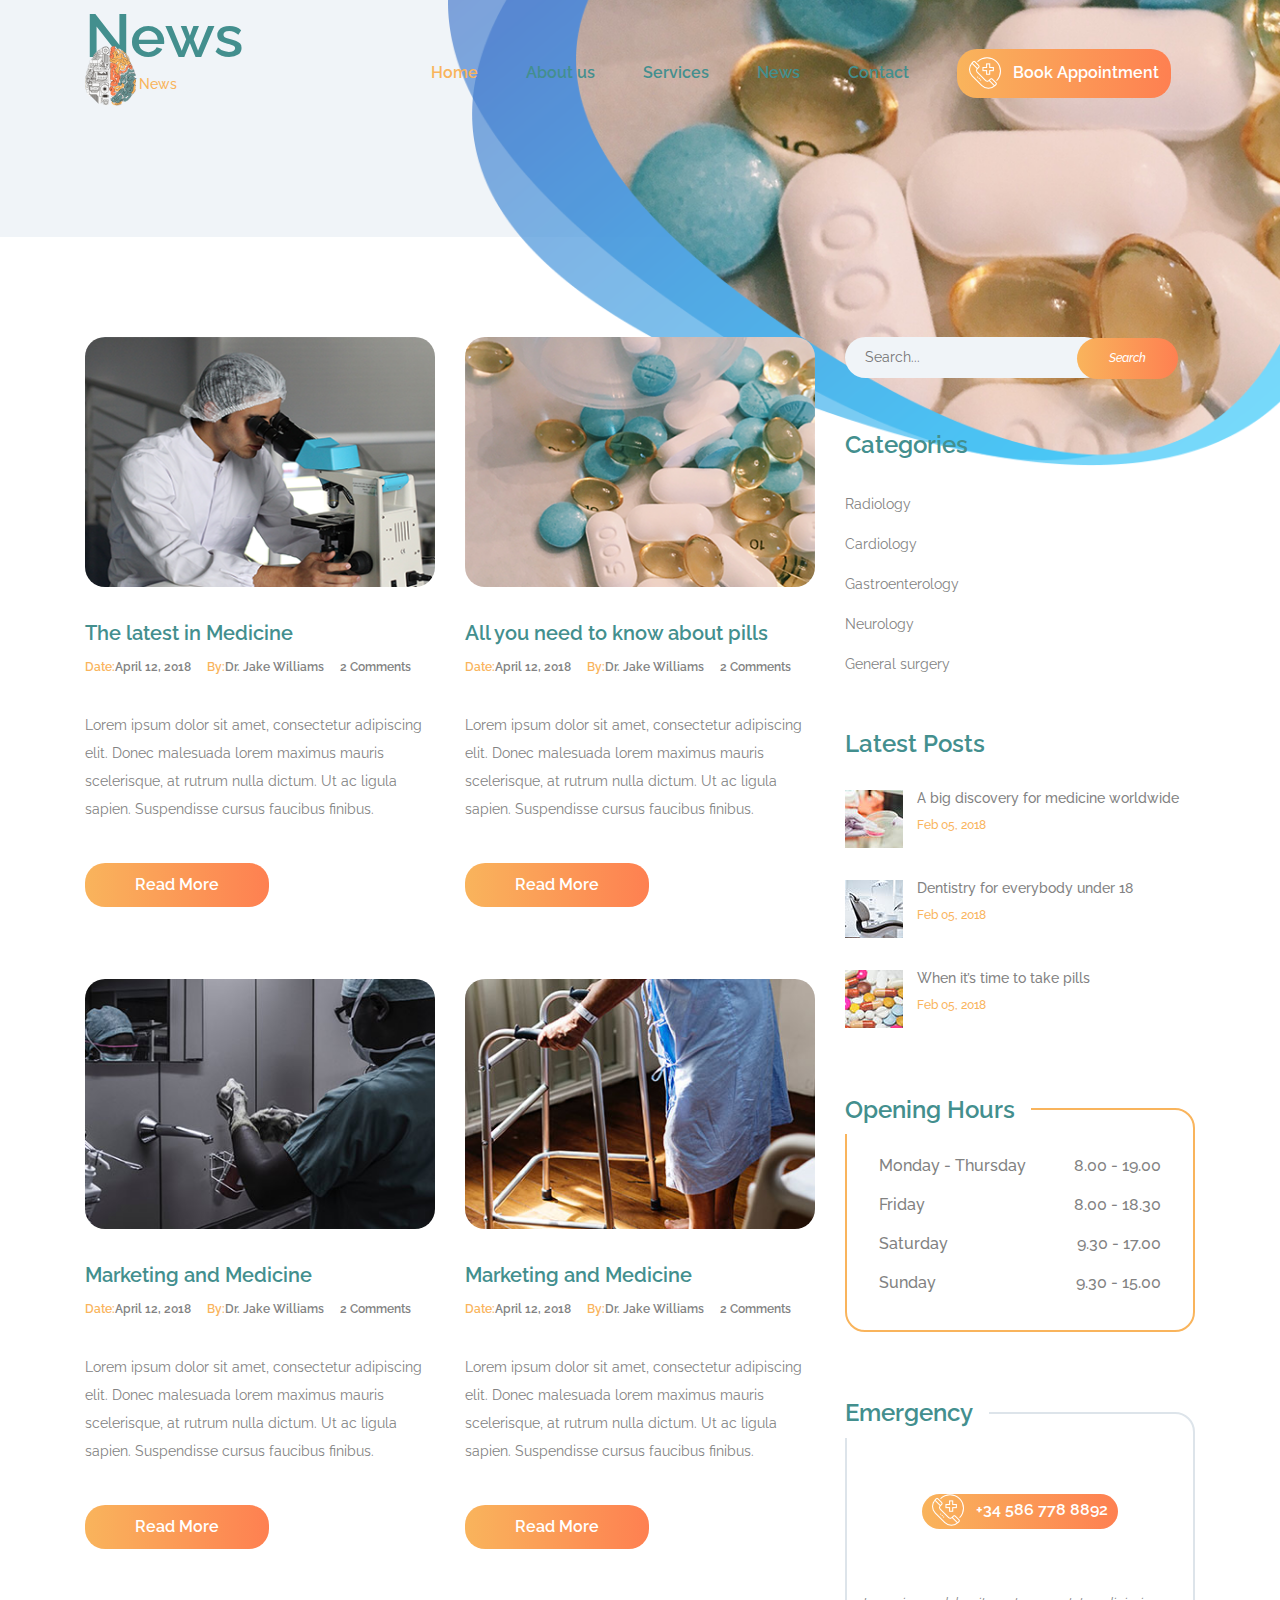
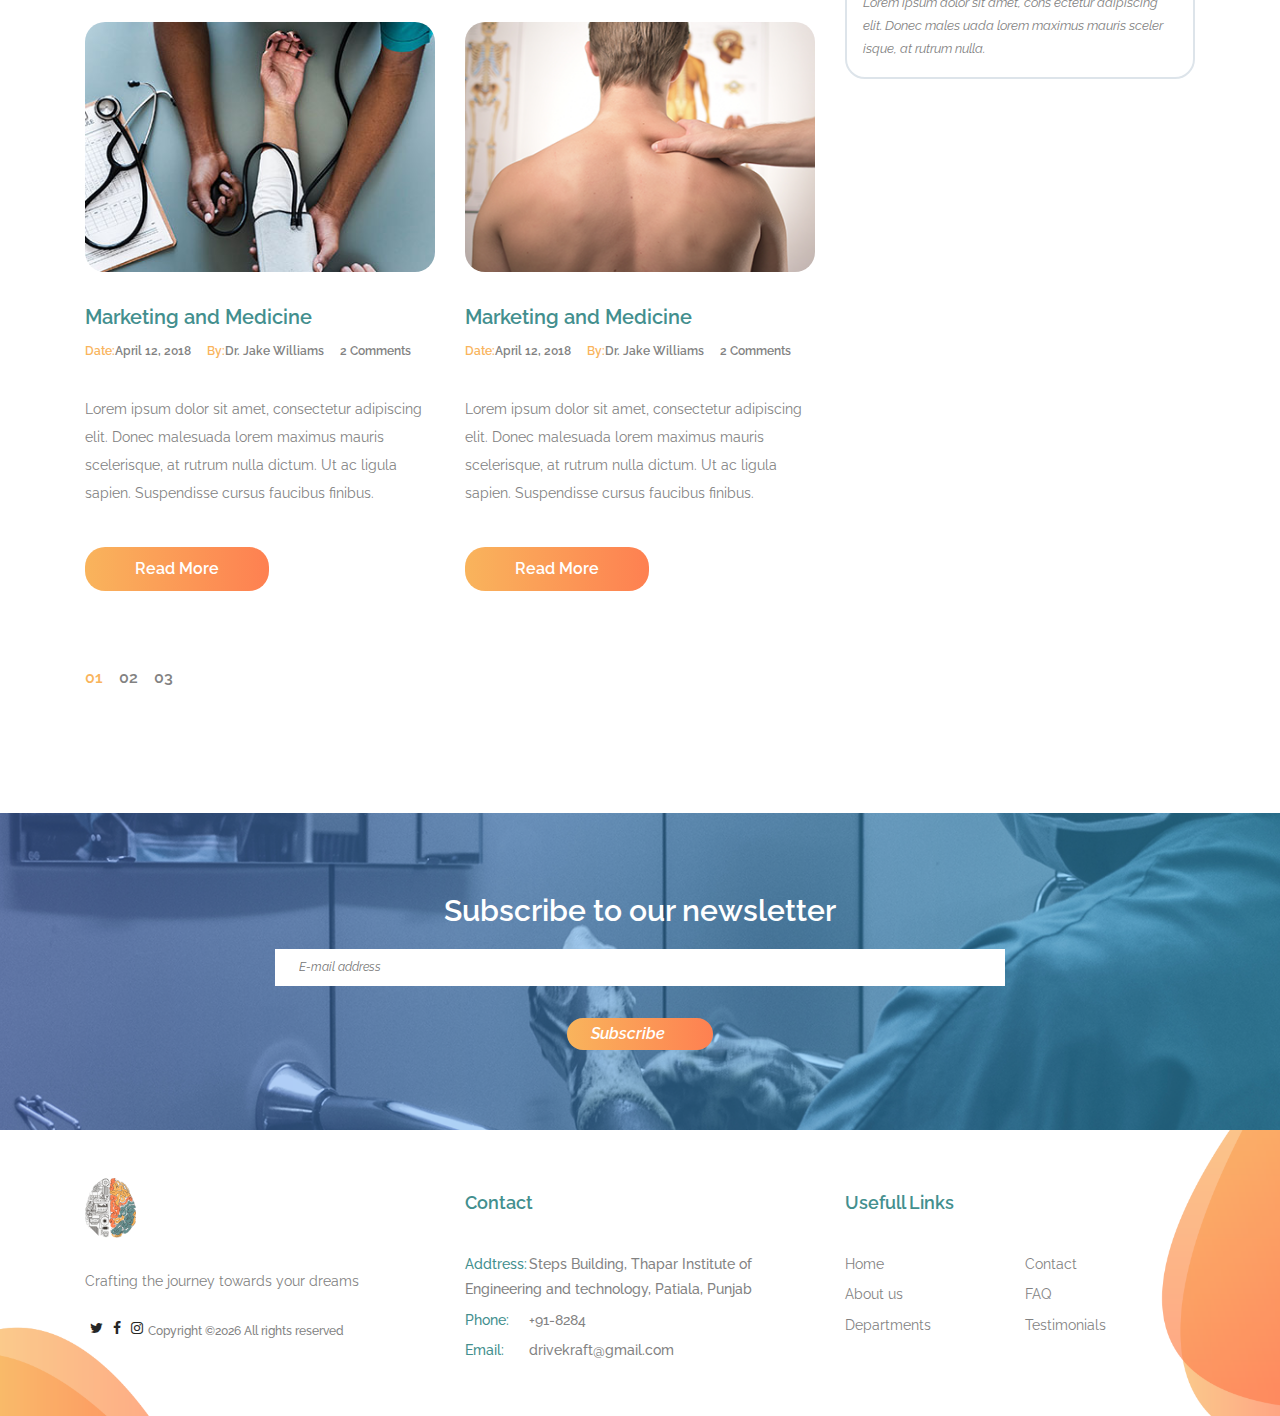
<file: news.html>
<!DOCTYPE html>
<html lang="en">
<head>
    <title>Hello World</title>

    <!-- Required meta tags -->
    <meta charset="utf-8">
    <meta name="viewport" content="width=device-width, initial-scale=1, shrink-to-fit=no">

    <!-- Bootstrap CSS -->
    <link rel="stylesheet" href="css/bootstrap.min.css">

    <!-- Swiper CSS -->
    <link rel="stylesheet" href="css/swiper.min.css">

    <link rel="stylesheet" type="text/css" href="https://cdnjs.cloudflare.com/ajax/libs/font-awesome/4.7.0/css/font-awesome.min.css">

    <!-- Styles -->
    <link rel="stylesheet" href="style.css">
</head>
<body class="single-page blog-page">
    <header class="site-header">
        <div class="nav-bar">
            <div class="container">
                <div class="row">
                    <div class="col-12 d-flex flex-wrap justify-content-between align-items-center">
                        <div class="site-branding d-flex align-items-center">
                            <a class="d-block" href="index.html" rel="home"><img class="d-block" src="images/logo.png" alt="logo"></a>
                        </div><!-- .site-branding -->

                        <nav class="site-navigation d-flex justify-content-end align-items-center">
                            <ul class="d-flex flex-column flex-lg-row justify-content-lg-end align-items-center">
                                <li class="current-menu-item"><a href="index.html">Home</a></li>
                                <li><a href="about.html">About us</a></li>
                                <li><a href="services.html">Services</a></li>
                                <li><a href="news.html">News</a></li>
                                <li><a href="contact.html">Contact</a></li>

                                <li class="call-btn button gradient-bg mt-3 mt-md-0">
                                    <a class="d-flex justify-content-center align-items-center" href="#"><img src="images/emergency-call.png"> Book Appointment </a>
                                </li>
                            </ul>
                        </nav><!-- .site-navigation -->

                        <div class="hamburger-menu d-lg-none">
                            <span></span>
                            <span></span>
                            <span></span>
                            <span></span>
                        </div><!-- .hamburger-menu -->
                    </div><!-- .col -->
                </div><!-- .row -->
            </div><!-- .container -->
        </div><!-- .nav-bar -->

        <div class="container">
            <div class="row">
                <div class="col-12">
                    <h1>News</h1>

                    <div class="breadcrumbs">
                        <ul class="d-flex flex-wrap align-items-center p-0 m-0">
                            <li><a href="#">Home</a></li>
                            <li>News</li>
                        </ul>
                    </div><!-- .breadcrumbs -->
                </div>
            </div>
        </div>

        <img class="header-img" src="images/news-bg.png" alt="">
    </header><!-- .site-header -->

    <div class="container">
        <div class="row">
            <div class="col-12 col-lg-8">
                <div class="the-news">
                    <div class="row">
                        <div class="col-12 col-md-6">
                            <div class="the-news-wrap">
                                <figure class="post-thumbnail">
                                    <a href="#"><img src="images/news-1.png" alt=""></a>
                                </figure>

                                <header class="entry-header">
                                    <h3>The latest in Medicine</h3>

                                    <div class="post-metas d-flex flex-wrap align-items-center">
                                        <div class="posted-date"><label>Date: </label><a href="#">April 12, 2018</a></div>

                                        <div class="posted-by"><label>By: </label><a href="#">Dr. Jake Williams</a></div>

                                        <div class="post-comments"><a href="#">2 Comments</a></div>
                                    </div>
                                </header>

                                <div class="entry-content">
                                    <p>Lorem ipsum dolor sit amet, consectetur adipiscing elit. Donec malesuada lorem maximus mauris scelerisque, at rutrum nulla dictum. Ut ac ligula sapien. Suspendisse cursus faucibus finibus. </p>
                                </div>

                                <footer class="entry-footer mt-5">
                                    <a class="button gradient-bg" href="#">Read More</a>
                                </footer>
                            </div>
                        </div>

                        <div class="col-12 col-md-6">
                            <div class="the-news-wrap">
                                <figure class="post-thumbnail">
                                    <a href="#"><img src="images/news-2.png" alt=""></a>
                                </figure>

                                <header class="entry-header">
                                    <h3>All you need to know about pills</h3>

                                    <div class="post-metas d-flex flex-wrap align-items-center">
                                        <div class="posted-date"><label>Date: </label><a href="#">April 12, 2018</a></div>

                                        <div class="posted-by"><label>By: </label><a href="#">Dr. Jake Williams</a></div>

                                        <div class="post-comments"><a href="#">2 Comments</a></div>
                                    </div>
                                </header>

                                <div class="entry-content">
                                    <p>Lorem ipsum dolor sit amet, consectetur adipiscing elit. Donec malesuada lorem maximus mauris scelerisque, at rutrum nulla dictum. Ut ac ligula sapien. Suspendisse cursus faucibus finibus. </p>
                                </div>

                                <footer class="entry-footer mt-5">
                                    <a class="button gradient-bg" href="#">Read More</a>
                                </footer>
                            </div>
                        </div>

                        <div class="col-12 col-md-6">
                            <div class="the-news-wrap">
                                <figure class="post-thumbnail">
                                    <a href="#"><img src="images/news-6.png" alt=""></a>
                                </figure>

                                <header class="entry-header">
                                    <h3>Marketing and Medicine</h3>

                                    <div class="post-metas d-flex flex-wrap align-items-center">
                                        <div class="posted-date"><label>Date: </label><a href="#">April 12, 2018</a></div>

                                        <div class="posted-by"><label>By: </label><a href="#">Dr. Jake Williams</a></div>

                                        <div class="post-comments"><a href="#">2 Comments</a></div>
                                    </div>
                                </header>

                                <div class="entry-content">
                                    <p>Lorem ipsum dolor sit amet, consectetur adipiscing elit. Donec malesuada lorem maximus mauris scelerisque, at rutrum nulla dictum. Ut ac ligula sapien. Suspendisse cursus faucibus finibus. </p>
                                </div>

                                <footer class="entry-footer mt-5">
                                    <a class="button gradient-bg" href="#">Read More</a>
                                </footer>
                            </div>
                        </div>

                        <div class="col-12 col-md-6">
                            <div class="the-news-wrap">
                                <figure class="post-thumbnail">
                                    <a href="#"><img src="images/news-4.png" alt=""></a>
                                </figure>

                                <header class="entry-header">
                                    <h3>Marketing and Medicine</h3>

                                    <div class="post-metas d-flex flex-wrap align-items-center">
                                        <div class="posted-date"><label>Date: </label><a href="#">April 12, 2018</a></div>

                                        <div class="posted-by"><label>By: </label><a href="#">Dr. Jake Williams</a></div>

                                        <div class="post-comments"><a href="#">2 Comments</a></div>
                                    </div>
                                </header>

                                <div class="entry-content">
                                    <p>Lorem ipsum dolor sit amet, consectetur adipiscing elit. Donec malesuada lorem maximus mauris scelerisque, at rutrum nulla dictum. Ut ac ligula sapien. Suspendisse cursus faucibus finibus. </p>
                                </div>

                                <footer class="entry-footer mt-5">
                                    <a class="button gradient-bg" href="#">Read More</a>
                                </footer>
                            </div>
                        </div>

                        <div class="col-12 col-md-6">
                            <div class="the-news-wrap">
                                <figure class="post-thumbnail">
                                    <a href="#"><img src="images/news-5.png" alt=""></a>
                                </figure>

                                <header class="entry-header">
                                    <h3>Marketing and Medicine</h3>

                                    <div class="post-metas d-flex flex-wrap align-items-center">
                                        <div class="posted-date"><label>Date: </label><a href="#">April 12, 2018</a></div>

                                        <div class="posted-by"><label>By: </label><a href="#">Dr. Jake Williams</a></div>

                                        <div class="post-comments"><a href="#">2 Comments</a></div>
                                    </div>
                                </header>

                                <div class="entry-content">
                                    <p>Lorem ipsum dolor sit amet, consectetur adipiscing elit. Donec malesuada lorem maximus mauris scelerisque, at rutrum nulla dictum. Ut ac ligula sapien. Suspendisse cursus faucibus finibus. </p>
                                </div>

                                <footer class="entry-footer mt-5">
                                    <a class="button gradient-bg" href="#">Read More</a>
                                </footer>
                            </div>
                        </div>

                        <div class="col-12 col-md-6">
                            <div class="the-news-wrap">
                                <figure class="post-thumbnail">
                                    <a href="#"><img src="images/news-3.png" alt=""></a>
                                </figure>

                                <header class="entry-header">
                                    <h3>Marketing and Medicine</h3>

                                    <div class="post-metas d-flex flex-wrap align-items-center">
                                        <div class="posted-date"><label>Date: </label><a href="#">April 12, 2018</a></div>

                                        <div class="posted-by"><label>By: </label><a href="#">Dr. Jake Williams</a></div>

                                        <div class="post-comments"><a href="#">2 Comments</a></div>
                                    </div>
                                </header>

                                <div class="entry-content">
                                    <p>Lorem ipsum dolor sit amet, consectetur adipiscing elit. Donec malesuada lorem maximus mauris scelerisque, at rutrum nulla dictum. Ut ac ligula sapien. Suspendisse cursus faucibus finibus. </p>
                                </div>

                                <footer class="entry-footer mt-5">
                                    <a class="button gradient-bg" href="#">Read More</a>
                                </footer>
                            </div>
                        </div>

                        <div class="col-12">
                            <ul class="pagination d-flex flex-wrap align-items-center p-0">
                                <li class="active"><a href="#">01</a></li>
                                <li><a href="#">02</a></li>
                                <li><a href="#">03</a></li>
                            </ul>
                        </div>
                    </div>
                </div>
            </div>

            <div class="col-12 col-lg-4">
                <div class="sidebar">
                    <div class="search-widget">
                        <form class="flex flex-wrap align-items-center">
                            <input type="search" placeholder="Search...">
                            <button type="submit" class="flex justify-content-center align-items-center">Search</button>
                        </form><!-- .flex -->
                    </div><!-- .search-widget -->

                    <div class="sidebar-cats">
                        <h2 class="widget-title">Categories</h2>

                        <ul class="p-0 m-0">
                            <li><a href="#">Radiology</a></li>
                            <li><a href="#">Cardiology</a></li>
                            <li><a href="#">Gastroenterology</a></li>
                            <li><a href="#">Neurology</a></li>
                            <li><a href="#">General surgery</a></li>
                        </ul>
                    </div>

                    <div class="popular-posts">
                        <h2 class="widget-title">Latest Posts</h2>

                        <ul class="p-0 m-0">
                            <li class="d-flex flex-wrap justify-content-between">
                                <figure><a href="#"><img src="images/p-1.jpg" alt=""></a></figure>

                                <div class="entry-content">
                                    <h3 class="entry-title"><a href="#">A big discovery for medicine worldwide</a></h3>

                                    <div class="posted-date">Feb 05, 2018</div>
                                </div>
                            </li>

                            <li class="d-flex flex-wrap justify-content-between">
                                <figure><a href="#"><img src="images/p-2.jpg" alt=""></a></figure>

                                <div class="entry-content">
                                    <h3 class="entry-title"><a href="#">Dentistry for everybody under 18</a></h3>

                                    <div class="posted-date">Feb 05, 2018</div>
                                </div>
                            </li>

                            <li class="d-flex flex-wrap justify-content-between">
                                <figure><a href="#"><img src="images/p-3.jpg" alt=""></a></figure>

                                <div class="entry-content">
                                    <h3 class="entry-title"><a href="#">When it’s time to take pills</a></h3>

                                    <div class="posted-date">Feb 05, 2018</div>
                                </div>
                            </li>
                        </ul>
                    </div><!-- .cat-links -->

                    <div class="opening-hours">
                        <h2 class="d-flex align-items-center">Opening Hours</h2>

                        <ul class="p-0 m-0">
                            <li>Monday - Thursday <span>8.00 - 19.00</span></li>
                            <li>Friday <span>8.00 - 18.30</span></li>
                            <li>Saturday <span>9.30 - 17.00</span></li>
                            <li>Sunday <span>9.30 - 15.00</span></li>
                        </ul>
                    </div>

                    <div class="emergency-box">
                        <h2 class="d-flex align-items-center">Emergency</h2>

                        <div class="call-btn text-center">
                            <a class="d-flex justify-content-center align-items-center button gradient-bg" href="#"><img src="images/emergency-call.png"> +34 586 778 8892</a>
                        </div>

                        <p>Lorem ipsum dolor sit amet, cons ectetur adipiscing elit. Donec males uada lorem maximus mauris sceler isque, at rutrum nulla.</p>
                    </div>
                </div>
            </div>
        </div>
    </div>

    <div class="subscribe-banner">
        <div class="container">
            <div class="row">
                <div class="col-12 col-lg-8 offset-lg-2">
                    <h2>Subscribe to our newsletter</h2>

                    <form>
                        <input type="email" placeholder="E-mail address">
                        <input class="button gradient-bg" type="submit" value="Subscribe">
                    </form>
                </div>
            </div>
        </div>
    </div>

    <footer class="site-footer">
        <div class="footer-widgets">
            <div class="container">
                <div class="row">
                    <div class="col-12 col-md-6 col-lg-4">
                        <div class="foot-about">
                            <h2><a href="#"><img src="images/logo.png" alt=""></a></h2>

                            <p>Crafting the journey towards your dreams</p>
                            <ul class="ftco-footer-social list-unstyled mt-2">
                                <li class="ftco-animate fadeInUp ftco-animated" style="padding: 5px;" ><a href="https://twitter.com/drivekraft?s=09"><span class="fa fa-twitter"></span></a></li>
                                <li class="ftco-animate fadeInUp ftco-animated" style="padding: 5px;"><a href="https://m.facebook.com/profile.php?id=100274821373124&amp;ref=content_filter"><span class="fa fa-facebook"></span></a></li>
                                <li class="ftco-animate fadeInUp ftco-animated" style="padding: 5px;"><a href="https://instagram.com/drivekraft?igshid=13zqwmhvhypxc"><span class="fa fa-instagram"></span></a></li>
                              </ul>
                            <p class="copyright">
Copyright &copy;<script>document.write(new Date().getFullYear());</script> All rights reserved </p>
                        </div>
                    </div>
                    <div class="col-12 col-md-6 col-lg-4 mt-5 mt-md-0">
                        <div class="foot-contact">
                            <h2>Contact</h2>

                            <ul class="p-0 m-0">
                                <li><span>Addtress:</span>Steps Building, Thapar Institute of Engineering and technology, Patiala, Punjab</li>
                                <li><span>Phone:</span>+91-8284</li>
                                <li><span>Email:</span>drivekraft@gmail.com</li>
                            </ul>
                        </div>
                    </div><!-- .col -->

                    <div class="col-12 col-md-6 col-lg-4 mt-5 mt-md-0">
                        <div class="foot-links">
                            <h2>Usefull Links</h2>

                            <ul class="p-0 m-0">
                                <li><a href="index.html">Home</a></li>
                                <li><a href="about.html">About us</a></li>
                                <li><a href="#">Departments</a></li>
                                <li><a href="contact.html">Contact</a></li>
                                <li><a href="news.html">FAQ</a></li>
                                <li><a href="services.html">Testimonials</a></li>
                            </ul>
                        </div><!-- .foot-links -->
                    </div><!-- .col -->
                </div><!-- .row -->
            </div><!-- .container -->
        </div><!-- .footer-widgets -->
    </footer><!-- .site-footer -->

    <script type='text/javascript' src='js/jquery.js'></script>
    <script type='text/javascript' src='js/jquery.collapsible.min.js'></script>
    <script type='text/javascript' src='js/swiper.min.js'></script>
    <script type='text/javascript' src='js/jquery.countdown.min.js'></script>
    <script type='text/javascript' src='js/circle-progress.min.js'></script>
    <script type='text/javascript' src='js/jquery.countTo.min.js'></script>
    <script type='text/javascript' src='js/jquery.barfiller.js'></script>
    <script type='text/javascript' src='js/custom.js'></script>
</body>
</html>
</file>
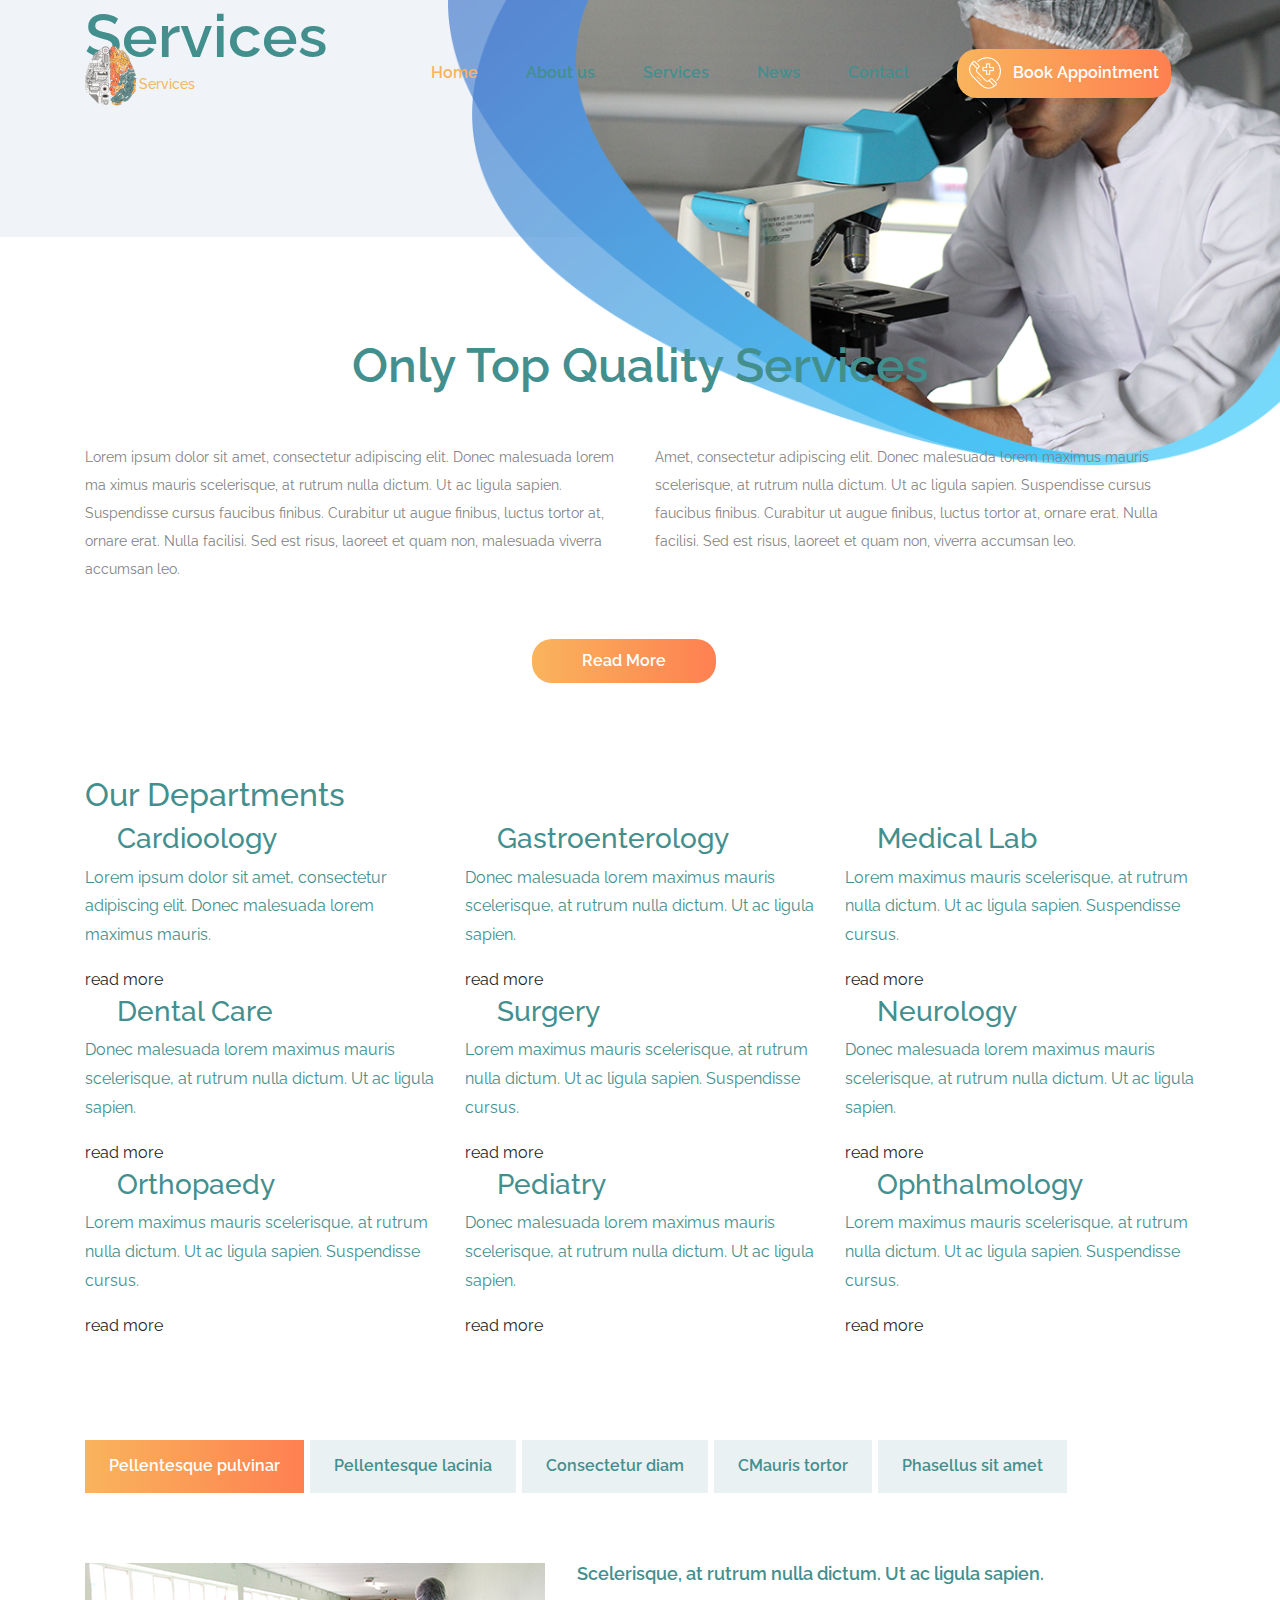
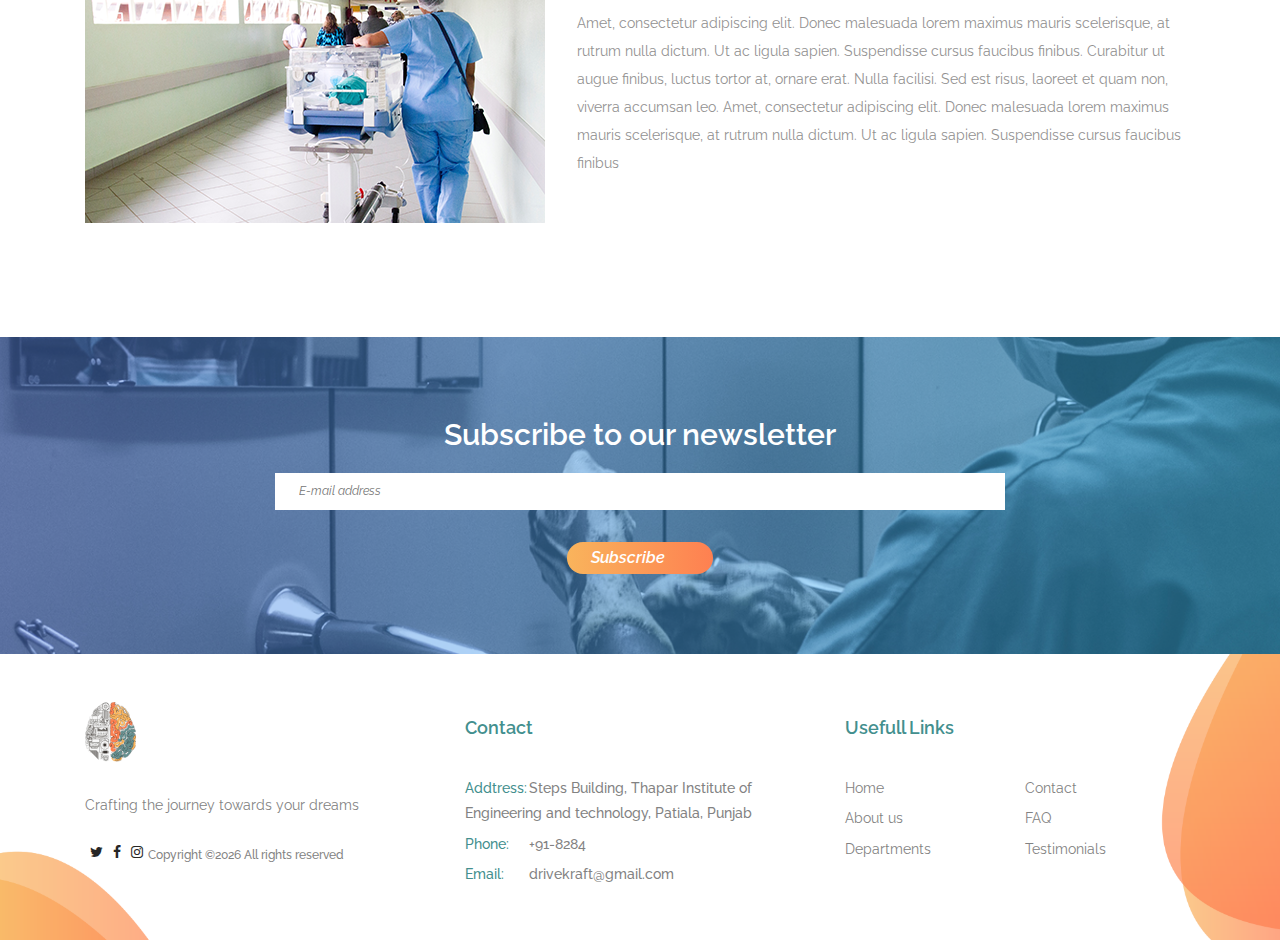
<file: services.html>
<!DOCTYPE html>
<html lang="en">
<head>
    <title>Hello World</title>

    <!-- Required meta tags -->
    <meta charset="utf-8">
    <meta name="viewport" content="width=device-width, initial-scale=1, shrink-to-fit=no">

    <!-- Bootstrap CSS -->
    <link rel="stylesheet" href="css/bootstrap.min.css">

    <link rel="stylesheet" type="text/css" href="https://cdnjs.cloudflare.com/ajax/libs/font-awesome/4.7.0/css/font-awesome.min.css">

    <!-- Swiper CSS -->
    <link rel="stylesheet" href="css/swiper.min.css">

    <!-- Styles -->
    <link rel="stylesheet" href="style.css">
</head>
<body class="single-page">
    <header class="site-header">
        <div class="nav-bar">
            <div class="container">
                <div class="row">
                    <div class="col-12 d-flex flex-wrap justify-content-between align-items-center">
                        <div class="site-branding d-flex align-items-center">
                            <a class="d-block" href="index.html" rel="home"><img class="d-block" src="images/logo.png" alt="logo"></a>
                        </div><!-- .site-branding -->

                        <nav class="site-navigation d-flex justify-content-end align-items-center">
                            <ul class="d-flex flex-column flex-lg-row justify-content-lg-end align-items-center">
                                <li class="current-menu-item"><a href="index.html">Home</a></li>
                                <li><a href="about.html">About us</a></li>
                                <li><a href="services.html">Services</a></li>
                                <li><a href="news.html">News</a></li>
                                <li><a href="contact.html">Contact</a></li>

                                <li class="call-btn button gradient-bg mt-3 mt-md-0">
                                    <a class="d-flex justify-content-center align-items-center" href="#"><img src="images/emergency-call.png"> Book Appointment </a>
                                </li>
                            </ul>
                        </nav><!-- .site-navigation -->

                        <div class="hamburger-menu d-lg-none">
                            <span></span>
                            <span></span>
                            <span></span>
                            <span></span>
                        </div><!-- .hamburger-menu -->
                    </div><!-- .col -->
                </div><!-- .row -->
            </div><!-- .container -->
        </div><!-- .nav-bar -->

        <div class="container">
            <div class="row">
                <div class="col-12">
                    <h1>Services</h1>

                    <div class="breadcrumbs">
                        <ul class="d-flex flex-wrap align-items-center p-0 m-0">
                            <li><a href="#">Home</a></li>
                            <li>Services</li>
                        </ul>
                    </div><!-- .breadcrumbs -->
                </div>
            </div>
        </div>

        <img class="header-img" src="images/service-bg.png" alt="">
    </header><!-- .site-header -->

    <div class="quality-services">
        <div class="container">
            <div class="row">
                <div class="col-12">
                    <h2>Only Top Quality Services</h2>

                    <div class="row">
                        <div class="col-12 col-md-6">
                            <p>Lorem ipsum dolor sit amet, consectetur adipiscing elit. Donec malesuada lorem ma ximus mauris scelerisque, at rutrum nulla dictum. Ut ac ligula sapien. Suspendisse cursus faucibus finibus. Curabitur ut augue finibus, luctus tortor at, ornare erat. Nulla facilisi. Sed est risus, laoreet et quam non, malesuada viverra accumsan leo.</p>
                        </div>

                        <div class="col-12 col-md-6">
                            <p>Amet, consectetur adipiscing elit. Donec malesuada lorem maximus mauris scelerisque, at rutrum nulla dictum. Ut ac ligula sapien. Suspendisse cursus faucibus finibus. Curabitur ut augue finibus, luctus tortor at, ornare erat. Nulla facilisi. Sed est risus, laoreet et quam non, viverra accumsan leo.</p>
                        </div>
                    </div>

                    <div class="w-100 text-center mt-5">
                        <a class="button gradient-bg" href="#">Read More</a>
                    </div>
                </div>
            </div>
        </div>
    </div>

    <div class="container">
        <div class="row">
            <div class="col-12">
                <div class="our-departments-wrap">
                    <h2>Our Departments</h2>

                    <div class="row">
                        <div class="col-12 col-md-6 col-lg-4">
                            <div class="our-departments-cont">
                                <header class="entry-header d-flex flex-wrap align-items-center">
                                    <img src="images/cardiogram.png" alt="">

                                    <h3>Cardioology</h3>
                                </header>

                                <div class="entry-content">
                                    <p>Lorem ipsum dolor sit amet, consectetur adipiscing elit. Donec malesuada lorem maximus mauris.</p>
                                </div>

                                <footer class="entry-footer">
                                    <a href="#">read more</a>
                                </footer>
                            </div>
                        </div>

                        <div class="col-12 col-md-6 col-lg-4">
                            <div class="our-departments-cont">
                                <header class="entry-header d-flex flex-wrap align-items-center">
                                    <img src="images/stomach-2.png" alt="">

                                    <h3>Gastroenterology</h3>
                                </header>

                                <div class="entry-content">
                                    <p>Donec malesuada lorem maximus mauris scelerisque, at rutrum nulla dictum. Ut ac ligula sapien.</p>
                                </div>

                                <footer class="entry-footer">
                                    <a href="#">read more</a>
                                </footer>
                            </div>
                        </div>

                        <div class="col-12 col-md-6 col-lg-4">
                            <div class="our-departments-cont">
                                <header class="entry-header d-flex flex-wrap align-items-center">
                                    <img src="images/blood-sample-2.png" alt="">

                                    <h3>Medical Lab</h3>
                                </header>

                                <div class="entry-content">
                                    <p>Lorem maximus mauris scelerisque, at rutrum nulla dictum. Ut ac ligula sapien. Suspendisse cursus.</p>
                                </div>

                                <footer class="entry-footer">
                                    <a href="#">read more</a>
                                </footer>
                            </div>
                        </div>

                        <div class="col-12 col-md-6 col-lg-4">
                            <div class="our-departments-cont">
                                <header class="entry-header d-flex flex-wrap align-items-center">
                                    <img src="images/teeth.png" alt="">

                                    <h3>Dental Care</h3>
                                </header>

                                <div class="entry-content">
                                    <p>Donec malesuada lorem maximus mauris scelerisque, at rutrum nulla dictum. Ut ac ligula sapien.</p>
                                </div>

                                <footer class="entry-footer">
                                    <a href="#">read more</a>
                                </footer>
                            </div>
                        </div>

                        <div class="col-12 col-md-6 col-lg-4">
                            <div class="our-departments-cont">
                                <header class="entry-header d-flex flex-wrap align-items-center">
                                    <img src="images/stretcher.png" alt="">

                                    <h3>Surgery</h3>
                                </header>

                                <div class="entry-content">
                                    <p>Lorem maximus mauris scelerisque, at rutrum nulla dictum. Ut ac ligula sapien. Suspendisse cursus.</p>
                                </div>

                                <footer class="entry-footer">
                                    <a href="#">read more</a>
                                </footer>
                            </div>
                        </div>

                        <div class="col-12 col-md-6 col-lg-4">
                            <div class="our-departments-cont">
                                <header class="entry-header d-flex flex-wrap align-items-center">
                                    <img src="images/scanner.png" alt="">

                                    <h3>Neurology</h3>
                                </header>

                                <div class="entry-content">
                                    <p>Donec malesuada lorem maximus mauris scelerisque, at rutrum nulla dictum. Ut ac ligula sapien.</p>
                                </div>

                                <footer class="entry-footer">
                                    <a href="#">read more</a>
                                </footer>
                            </div>
                        </div>

                        <div class="col-12 col-md-6 col-lg-4 mb-md-0">
                            <div class="our-departments-cont">
                                <header class="entry-header d-flex flex-wrap align-items-center">
                                    <img src="images/bones.png" alt="">

                                    <h3>Orthopaedy</h3>
                                </header>

                                <div class="entry-content">
                                    <p>Lorem maximus mauris scelerisque, at rutrum nulla dictum. Ut ac ligula sapien. Suspendisse cursus.</p>
                                </div>

                                <footer class="entry-footer">
                                    <a href="#">read more</a>
                                </footer>
                            </div>
                        </div>

                        <div class="col-12 col-md-6 col-lg-4 mb-lg-0">
                            <div class="our-departments-cont">
                                <header class="entry-header d-flex flex-wrap align-items-center">
                                    <img src="images/blood-donation-2.png" alt="">

                                    <h3>Pediatry</h3>
                                </header>

                                <div class="entry-content">
                                    <p>Donec malesuada lorem maximus mauris scelerisque, at rutrum nulla dictum. Ut ac ligula sapien.</p>
                                </div>

                                <footer class="entry-footer">
                                    <a href="#">read more</a>
                                </footer>
                            </div>
                        </div>

                        <div class="col-12 col-md-6 col-lg-4 mb-0">
                            <div class="our-departments-cont">
                                <header class="entry-header d-flex flex-wrap align-items-center">
                                    <img src="images/glasses.png" alt="">

                                    <h3>Ophthalmology</h3>
                                </header>

                                <div class="entry-content">
                                    <p>Lorem maximus mauris scelerisque, at rutrum nulla dictum. Ut ac ligula sapien. Suspendisse cursus.</p>
                                </div>

                                <footer class="entry-footer">
                                    <a href="#">read more</a>
                                </footer>
                            </div>
                        </div>
                    </div>
                </div>
            </div>
        </div>
    </div>

    <div class="container">
        <div class="row">
            <div class="col-12">
                <div class="services-tabs">
                    <div class="tabs">
                        <ul class="tabs-nav d-flex flex-wrap">
                            <li class="tab-nav d-flex justify-content-center align-items-center" data-target="#tab_1">Pellentesque pulvinar</li>
                            <li class="tab-nav d-flex justify-content-center align-items-center" data-target="#tab_2">  Pellentesque lacinia </li>
                            <li class="tab-nav d-flex justify-content-center align-items-center" data-target="#tab_3">Consectetur diam</li>
                            <li class="tab-nav d-flex justify-content-center align-items-center" data-target="#tab_4">CMauris tortor</li>
                            <li class="tab-nav d-flex justify-content-center align-items-center" data-target="#tab_5">Phasellus sit amet</li>
                        </ul>

                        <div class="tabs-container">
                            <div id="tab_1" class="tab-content">
                                <img src="images/service-tab-img.png" alt="">

                                <h4>Scelerisque, at rutrum nulla dictum. Ut ac ligula sapien. </h4>

                                <p>Amet, consectetur adipiscing elit. Donec malesuada lorem maximus mauris scelerisque, at rutrum nulla dictum. Ut ac ligula sapien. Suspendisse cursus faucibus finibus. Curabitur ut augue finibus, luctus tortor at, ornare erat. Nulla facilisi. Sed est risus, laoreet et quam non, viverra accumsan leo. Amet, consectetur adipiscing elit. Donec malesuada lorem maximus mauris scelerisque, at rutrum nulla dictum. Ut ac ligula sapien. Suspendisse cursus faucibus finibus</p>
                            </div>

                            <div id="tab_2" class="tab-content">
                                <img src="images/service-tab-img.png" alt="">

                                <h4>Scelerisque, at rutrum nulla dictum. Ut ac ligula sapien. </h4>

                                <p>Amet, consectetur adipiscing elit. Donec malesuada lorem maximus mauris scelerisque, at rutrum nulla dictum. Ut ac ligula sapien. Suspendisse cursus faucibus finibus. Curabitur ut augue finibus, luctus tortor at, ornare erat. Nulla facilisi. Sed est risus, laoreet et quam non, viverra accumsan leo. Amet, consectetur adipiscing elit. Donec malesuada lorem maximus mauris scelerisque, at rutrum nulla dictum. Ut ac ligula sapien. Suspendisse cursus faucibus finibus</p>
                            </div>

                            <div id="tab_3" class="tab-content">
                                <img src="images/service-tab-img.png" alt="">

                                <h4>Scelerisque, at rutrum nulla dictum. Ut ac ligula sapien. </h4>

                                <p>Amet, consectetur adipiscing elit. Donec malesuada lorem maximus mauris scelerisque, at rutrum nulla dictum. Ut ac ligula sapien. Suspendisse cursus faucibus finibus. Curabitur ut augue finibus, luctus tortor at, ornare erat. Nulla facilisi. Sed est risus, laoreet et quam non, viverra accumsan leo. Amet, consectetur adipiscing elit. Donec malesuada lorem maximus mauris scelerisque, at rutrum nulla dictum. Ut ac ligula sapien. Suspendisse cursus faucibus finibus</p>
                            </div>

                            <div id="tab_4" class="tab-content">
                                <img src="images/service-tab-img.png" alt="">

                                <h4>Scelerisque, at rutrum nulla dictum. Ut ac ligula sapien. </h4>

                                <p>Amet, consectetur adipiscing elit. Donec malesuada lorem maximus mauris scelerisque, at rutrum nulla dictum. Ut ac ligula sapien. Suspendisse cursus faucibus finibus. Curabitur ut augue finibus, luctus tortor at, ornare erat. Nulla facilisi. Sed est risus, laoreet et quam non, viverra accumsan leo. Amet, consectetur adipiscing elit. Donec malesuada lorem maximus mauris scelerisque, at rutrum nulla dictum. Ut ac ligula sapien. Suspendisse cursus faucibus finibus</p>
                            </div>

                            <div id="tab_5" class="tab-content">
                                <img src="images/service-tab-img.png" alt="">

                                <h4>Scelerisque, at rutrum nulla dictum. Ut ac ligula sapien. </h4>

                                <p>Amet, consectetur adipiscing elit. Donec malesuada lorem maximus mauris scelerisque, at rutrum nulla dictum. Ut ac ligula sapien. Suspendisse cursus faucibus finibus. Curabitur ut augue finibus, luctus tortor at, ornare erat. Nulla facilisi. Sed est risus, laoreet et quam non, viverra accumsan leo. Amet, consectetur adipiscing elit. Donec malesuada lorem maximus mauris scelerisque, at rutrum nulla dictum. Ut ac ligula sapien. Suspendisse cursus faucibus finibus</p>
                            </div>

                        </div>
                    </div>
                </div>
            </div>
        </div>
    </div>

    <div class="subscribe-banner">
        <div class="container">
            <div class="row">
                <div class="col-12 col-lg-8 offset-lg-2">
                    <h2>Subscribe to our newsletter</h2>

                    <form>
                        <input type="email" placeholder="E-mail address">
                        <input class="button gradient-bg" type="submit" value="Subscribe">
                    </form>
                </div>
            </div>
        </div>
    </div>

    <footer class="site-footer">
        <div class="footer-widgets">
            <div class="container">
                <div class="row">
                    <div class="col-12 col-md-6 col-lg-4">
                        <div class="foot-about">
                            <h2><a href="#"><img src="images/logo.png" alt=""></a></h2>

                            <p>Crafting the journey towards your dreams</p>
                            <ul class="ftco-footer-social list-unstyled mt-2">
                                <li class="ftco-animate fadeInUp ftco-animated" style="padding: 5px;" ><a href="https://twitter.com/drivekraft?s=09"><span class="fa fa-twitter"></span></a></li>
                                <li class="ftco-animate fadeInUp ftco-animated" style="padding: 5px;"><a href="https://m.facebook.com/profile.php?id=100274821373124&amp;ref=content_filter"><span class="fa fa-facebook"></span></a></li>
                                <li class="ftco-animate fadeInUp ftco-animated" style="padding: 5px;"><a href="https://instagram.com/drivekraft?igshid=13zqwmhvhypxc"><span class="fa fa-instagram"></span></a></li>
                              </ul>
                            <p class="copyright">
Copyright &copy;<script>document.write(new Date().getFullYear());</script> All rights reserved </p>
                        </div>
                    </div>
                    <div class="col-12 col-md-6 col-lg-4 mt-5 mt-md-0">
                        <div class="foot-contact">
                            <h2>Contact</h2>

                            <ul class="p-0 m-0">
                                <li><span>Addtress:</span>Steps Building, Thapar Institute of Engineering and technology, Patiala, Punjab</li>
                                <li><span>Phone:</span>+91-8284</li>
                                <li><span>Email:</span>drivekraft@gmail.com</li>
                            </ul>
                        </div>
                    </div><!-- .col -->

                    <div class="col-12 col-md-6 col-lg-4 mt-5 mt-md-0">
                        <div class="foot-links">
                            <h2>Usefull Links</h2>

                            <ul class="p-0 m-0">
                                <li><a href="index.html">Home</a></li>
                                <li><a href="about.html">About us</a></li>
                                <li><a href="#">Departments</a></li>
                                <li><a href="contact.html">Contact</a></li>
                                <li><a href="news.html">FAQ</a></li>
                                <li><a href="services.html">Testimonials</a></li>
                            </ul>
                        </div><!-- .foot-links -->
                    </div><!-- .col -->
                </div><!-- .row -->
            </div><!-- .container -->
        </div><!-- .footer-widgets -->
    </footer><!-- .site-footer -->

    <script type='text/javascript' src='js/jquery.js'></script>
    <script type='text/javascript' src='js/jquery.collapsible.min.js'></script>
    <script type='text/javascript' src='js/swiper.min.js'></script>
    <script type='text/javascript' src='js/jquery.countdown.min.js'></script>
    <script type='text/javascript' src='js/circle-progress.min.js'></script>
    <script type='text/javascript' src='js/jquery.countTo.min.js'></script>
    <script type='text/javascript' src='js/jquery.barfiller.js'></script>
    <script type='text/javascript' src='js/custom.js'></script>
</body>
</html>
</file>
<file: style.css>
/* importing google font */
@import url('https://fonts.googleapis.com/css?family=Raleway:200,300,400,500,600,700');

/* global variables */
:root {
  --dark-color: #262626;
  --color-light: #757686;
  --color-primary: #438f8e;
  --color-secondary: #f9b45c;
}

/* main styling */
html {
  overflow-x: hidden;
  font-size: 16px;
}

body {
  color: var(--color-primary);

  line-height: 1.8;
  font-family: 'Raleway', sans-serif;
}

ul li {
  list-style: none;
}

img {
  vertical-align: baseline;
}

/*--------------------------------------------------------------
# Links
--------------------------------------------------------------*/
a {
  color: var(--dark-color);
}

a:visited {
  color: var(--color-light);
}

a:hover,
a:focus,
a:active {
  color: var(--dark-color);
}

a:focus {
  outline: thin dotted;
}

a:hover,
a:active {
  outline: 0;
  list-style: none;
}

/*--------------------------------------------------------------
# Site Header
--------------------------------------------------------------*/
.site-header {
  position: relative;
}

.nav-bar {
  position: absolute;
  top: 0;
  left: 0;
  z-index: 2;
  width: 100%;
  padding: 20px 0;
}

/*
# Site Branding
--------------------------------*/
.site-branding {
  width: calc(100% - 24px);
  padding: 20px 0;
}

.site-branding a {
  margin-top: 6px;
}

@media screen and (min-width: 992px) {
  .site-branding {
    width: auto;
  }
}

/*
  Hamburger Menu
----------------------------------------*/
.hamburger-menu {
  position: relative;
  width: 24px;
  height: 22px;
  margin: 0 auto;
  transition: 0.5s ease-in-out;
  cursor: pointer;
}

.hamburger-menu span {
  display: block;
  position: absolute;
  height: 2px;
  width: 100%;
  background: #262626;
  border-radius: 10px;
  opacity: 1;
  left: 0;
  transition: 0.25s ease-in-out;
}

.hamburger-menu span:nth-child(1) {
  top: 2px;
}

.hamburger-menu span:nth-child(2),
.hamburger-menu span:nth-child(3) {
  top: 10px;
}

.hamburger-menu span:nth-child(4) {
  top: 18px;
}

.hamburger-menu.open span:nth-child(1) {
  top: 18px;
  width: 0;
  left: 50%;
}

.hamburger-menu.open span:nth-child(2) {
  transform: rotate(45deg);
}

.hamburger-menu.open span:nth-child(3) {
  transform: rotate(-45deg);
}

.hamburger-menu.open span:nth-child(4) {
  top: 18px;
  width: 0;
  left: 50%;
}

/*
# Main Menu
--------------------------------*/
.site-navigation ul {
  position: fixed;
  top: 0;
  left: -320px;
  z-index: 9999;
  width: 320px;
  max-width: calc(100% - 120px);
  height: 100%;
  padding: 30px 15px;
  margin: 0;
  background: #fff;
  list-style: none;
  overflow-x: scroll;
  transition: all 0.35s;
}

.site-navigation.show ul {
  left: 0;
}

.site-navigation ul li {
  margin: 0 24px;
}

.site-navigation ul li a {
  display: block;
  padding: 16px 0;
  font-size: 16px;
  font-weight: 600;
  line-height: 1;
  color: var(--color-primary);
  text-decoration: none;
  transition: color 0.35s;
}

/*
# Call Button
--------------------------------*/
.call-btn {
  min-width: 210px;
  padding: 8px 12px 6px !important;
  margin-left: 24px;
  margin-right: 0;
}

.call-btn img {
  display: inline-block;
  margin-right: 12px;
}

.call-btn a {
  padding: 0 !important;
  font-size: 16px;
  font-weight: 600;
  color: #fff !important;
}

.call-btn.button.gradient-bg.mt-3.mt-md-0:hover {
  transition-delay: 2s;
  background: linear-gradient(
    270deg,
    rgba(249, 180, 92, 1) 0%,
    rgba(254, 128, 81, 1) 100%
  );
  border-color: heaparent;
  background: -moz-linear-gradient(
    180deg,
    rgba(249, 180, 92, 1) 0%,
    rgba(254, 128, 81, 1) 100%
  );
  /* ff3.6+ */
  background: -webkit-gradient(
    linear,
    left top,
    right top,
    color-stop(0%, rgba(249, 180, 92, 1)),
    color-stop(100%, rgba(254, 128, 81, 1))
  );
  /* safari4+,chrome */
  background: -webkit-linear-gradient(
    180deg,
    rgba(249, 180, 92, 1) 0%,
    rgba(254, 128, 81, 1) 100%
  );
  /* safari5.1+,chrome10+ */
  background: -o-linear-gradient(
    180deg,
    rgba(249, 180, 92, 1) 0%,
    rgba(254, 128, 81, 1) 100%
  );
  /* opera 11.10+ */
  background: -ms-linear-gradient(
    180deg,
    rgba(249, 180, 92, 1) 0%,
    rgba(254, 128, 81, 1) 100%
  );
  /* ie10+ */
  background: linear-gradient(
    270deg,
    rgba(249, 180, 92, 1) 0%,
    rgba(254, 128, 81, 1) 100%
  );
  /* w3c */
  filter: progid:DXImageTransform.Microsoft.gradient(startColorstr='#587de4', endColorstr='var(--color-secondary)', GradientType=1);
  /* ie6-9 */
  color: #fff;
}

@media screen and (min-width: 992px) {
  .site-navigation ul {
    position: relative;
    top: auto;
    left: auto;
    width: 100%;
    max-width: 100%;
    height: auto;
    padding: 0;
    overflow: auto;
    background: transparent;
  }

  .site-navigation ul li a {
    padding: 30px 0;
  }
}

.site-navigation ul li a:hover,
.site-navigation ul li.current-menu-item a {
  color: var(--color-secondary);
}

/*--------------------------------------------------------------
# Hero Section
--------------------------------------------------------------*/
.hero-slider {
  max-height: 950px;
}

.hero-content-wrap {
  min-height: 700px;
  position: relative;
  color: #fff;

  background-size: cover;
  background-position: center;
}

.hero-content-overlay {
  top: 0;
  left: 0;
  background: rgba(0, 0, 0, 0);
}

.hero-content-overlay h1 {
  margin: 0;
  font-size: 60px;
  font-weight: 600;
  line-height: 1.2;
  color: var(--color-primary);
}

.hero-content-overlay p {
  font-size: 14px;
  font-weight: 500;
  line-height: 2;
  color: #828282;
}

.hero-slider .pagination-wrap {
  top: 50%;
  left: 0;
  z-index: 99;
  width: 120px;
  margin-top: -60px;
}

.hero-slider .swiper-pagination-bullet {
  width: 120px;
  height: 28px;
  margin-bottom: 12px;
  border-radius: 0;
  border-bottom: 2px solid transparent;
  font-size: 16px;
  font-weight: 600;
  color: #aaaaaa;
  background: transparent;
  opacity: 1;
  text-align: right;
}

.hero-slider .swiper-pagination-bullet-active {
  color: var(--color-secondary);
  border-color: var(--color-secondary);
}

@media screen and (max-width: 1400px) {
  .hero-slider .swiper-pagination-bullet {
    width: 60px;
  }
}

@media screen and (max-width: 992px) {
  /* main styling */
  html {
    font-size: 14px;
  }

  /* site header */

  .site-header.index {
    height: 100% !important;
    box-sizing: border-box;
  }
  #header-img {
    background-image: linear-gradient(rgba(0, 0, 0, 0.8), rgba(0, 0, 0, 0.8)),
      url(./images/bg_4.jpg) !important;
    background-position: center center;
    background-size: cover;
  }

  .hero-content-overlay {
    padding-bottom: 50px;
  }
  .hero-content-overlay h1 {
    color: #fff !important;
  }

  .hero-content-overlay h2 {
    color: #fff !important;
    opacity: 1;
  }

  .index .hamburger-menu span {
    background-color: #fff !important;
  }

  .site-header .entry-header h1 {
    font-size: 42px;
  }

  .site-header .entry-content h2 {
    font-size: 40px;
    font-size: 24px;
  }

  .layer h1,
  .layer h2 {
    position: relative;
    z-index: 2;
    font-weight: bold;
  }

  .layer h2 {
    font-weight: initial;
  }

  .hero-content-overlay .container .row .justify-content-center {
    justify-content: flex-end !important;
  }

  .hero-content-overlay .none {
    display: none;
  }

  /* sections */
  .hero-slider .pagination-wrap {
    top: auto;
    bottom: 60px;
    margin-top: 0;
  }

  .hero-slider .swiper-pagination-bullet {
    width: 30px;
    margin-left: 15px;
  }
  .stats-section .flex-container {
    flex-direction: column;
  }

  /* testimonial-section */
  .testimonial-section {
    padding: 0px !important;
    box-sizing: border-box !important;
  }

  .testimonial-section .testimonial-container {
    border-radius: 0px !important;
    margin: 0rem !important;
  }

  .testimonial-section h2 {
    margin-bottom: 40px !important;
  }
}

/*--------------------------------------------------------------
# Elements Page
--------------------------------------------------------------*/
.elements-wrap {
  margin-top: 80px;
}

.elements-page .elements-heading .entry-title {
  font-size: 24px;
  font-weight: 600;
  color: var(--color-dark);
}

.elements-page .elements-container {
  margin-top: 54px;
}

.elements-page .btn {
  margin-right: 20px;
}

/*
# Button
----------------------------------*/
.button {
  padding: 12px 50px 10px;
  margin-right: 32px;
  border: 0;
  border-bottom: 3px solid var(--color-secondary);
  border-radius: 20px;
  font-size: 16px;
  font-weight: 600;
  line-height: 1;
  color: var(--color-primary);
  outline: none;
  background: #f0f4f8;
  text-decoration: none !important;
}

.button:focus {
  outline: none;
  box-shadow: none;
}

.button.dark {
  border-color: transparent;
  color: #fff;
  background: var(--color-secondary);
}

.button.gradient-bg {
  border-color: transparent;
  background: -moz-linear-gradient(
    180deg,
    rgba(254, 128, 81, 1) 0%,
    rgba(249, 180, 92, 1) 100%
  );
  /* ff3.6+ */
  background: -webkit-gradient(
    linear,
    left top,
    right top,
    color-stop(0%, rgba(254, 128, 81, 1)),
    color-stop(100%, rgba(249, 180, 92, 1))
  );
  /* safari4+,chrome */
  background: -webkit-linear-gradient(
    180deg,
    rgba(254, 128, 81, 1) 0%,
    rgba(249, 180, 92, 1) 100%
  );
  /* safari5.1+,chrome10+ */
  background: -o-linear-gradient(
    180deg,
    rgba(254, 128, 81, 1) 0%,
    rgba(249, 180, 92, 1) 100%
  );
  /* opera 11.10+ */
  background: -ms-linear-gradient(
    180deg,
    rgba(254, 128, 81, 1) 0%,
    rgba(249, 180, 92, 1) 100%
  );
  /* ie10+ */
  background: linear-gradient(
    270deg,
    rgba(254, 128, 81, 1) 0%,
    rgba(249, 180, 92, 1) 100%
  );
  /* w3c */
  filter: progid:DXImageTransform.Microsoft.gradient(startColorstr='var(--color-secondary)', endColorstr='#587de4', GradientType=1);
  /* ie6-9 */
  color: #fff;
}

.button.gradient-bg1 {
  border-color: transparent;
  background: -moz-linear-gradient(
    180deg,
    rgba(55, 117, 116, 1) 0%,
    rgba(67, 143, 142, 1) 100%
  );
  /* ff3.6+ */
  background: -webkit-gradient(
    linear,
    left top,
    right top,
    color-stop(0%, rgba(55, 117, 116, 1)),
    color-stop(100%, rgba(67, 143, 142, 1))
  );
  /* safari4+,chrome */
  background: -webkit-linear-gradient(
    180deg,
    rgba(55, 117, 116, 1) 0%,
    rgba(67, 143, 142, 1) 100%
  );
  /* safari5.1+,chrome10+ */
  background: -o-linear-gradient(
    180deg,
    rgba(55, 117, 116, 1) 0%,
    rgba(67, 143, 142, 1) 100%
  );
  /* opera 11.10+ */
  background: -ms-linear-gradient(
    180deg,
    rgba(55, 117, 116, 1) 0%,
    rgba(67, 143, 142, 1) 100%
  );
  /* ie10+ */
  background: linear-gradient(
    270deg,
    rgba(55, 117, 116, 1) 0%,
    rgba(67, 143, 142, 1) 100%
  );
  /* w3c */
  filter: progid:DXImageTransform.Microsoft.gradient(startColorstr='#377574', endColorstr='var(--color-primary)', GradientType=1);
  /* ie6-9 */
  color: #fff;
}

/*
# Accordion
----------------------------------*/
.accordion-wrap {
  position: relative;
}

.accordion-wrap .entry-content {
  margin: 0;
}

.accordion-wrap .entry-title {
  padding: 12px 38px;
  margin-bottom: 15px;
  background: #f3f3f3;
  font-size: 16px;
  font-weight: 600;
  color: var(--color-primary);
  cursor: pointer;
}

.accordion-wrap .entry-title {
  border: 0;
  background: -moz-linear-gradient(
    180deg,
    rgba(254, 128, 81, 1) 0%,
    rgba(249, 180, 92, 1) 100%
  );
  /* ff3.6+ */
  background: -webkit-gradient(
    linear,
    left top,
    right top,
    color-stop(0%, rgba(254, 128, 81, 1)),
    color-stop(100%, rgba(1249, 180, 92, 1))
  );
  /* safari4+,chrome */
  background: -webkit-linear-gradient(
    180deg,
    rgba(254, 128, 81, 1) 0%,
    rgba(249, 180, 92, 1) 100%
  );
  /* safari5.1+,chrome10+ */
  background: -o-linear-gradient(
    180deg,
    rgba(254, 128, 81, 1) 0%,
    rgba(249, 180, 92, 1) 100%
  );
  /* opera 11.10+ */
  background: -ms-linear-gradient(
    180deg,
    rgba(254, 128, 81, 1) 0%,
    rgba(249, 180, 92, 1) 100%
  );
  /* ie10+ */
  background: linear-gradient(
    270deg,
    rgba(254, 128, 81, 1) 0%,
    rgba(249, 180, 92, 1) 100%
  );
  /* w3c */
  filter: progid:DXImageTransform.Microsoft.gradient(startColorstr='var(--color-secondary)', endColorstr='var(--color-secondary)', GradientType=1);
  /* ie6-9 */
  color: #fff;
}

.accordion-wrap .entry-title .arrow-r::before,
.accordion-wrap .entry-title .arrow-d::before {
  content: '+';
  font-size: 24px;
  font-weight: 400;
}

.accordion-wrap .entry-title .arrow-d::before {
  content: '-';
}

/*
# Content
----------------------------------*/
.accordion-wrap .entry-content {
  display: none;
}

.accordion-wrap .entry-content p {
  padding: 10px 0;
  font-size: 14px;
  line-height: 2;
  color: #828282;
}

/*
# Tabs
----------------------------------*/
ul.tabs-nav {
  margin: 0;
  padding: 0;
  list-style: none;
}

ul.tabs-nav .tab-nav {
  padding: 12px 24px;
  margin-right: 6px;
  margin-bottom: 10px;
  background: #eaf1f3;
  font-size: 16px;
  font-weight: 600;
  color: var(--color-primary);
  cursor: pointer;
  transition: all 0.35s;
}

ul.tabs-nav .tab-nav.active {
  border: 0;
  background: -moz-linear-gradient(
    180deg,
    rgba(254, 128, 81, 1) 0%,
    rgba(249, 180, 92, 1) 100%
  );
  /* ff3.6+ */
  background: -webkit-gradient(
    linear,
    left top,
    right top,
    color-stop(0%, rgba(254, 128, 81, 1)),
    color-stop(100%, rgba(249, 180, 92, 1))
  );
  /* safari4+,chrome */
  background: -webkit-linear-gradient(
    180deg,
    rgba(254, 128, 81, 1) 0%,
    rgba(249, 180, 92, 1) 100%
  );
  /* safari5.1+,chrome10+ */
  background: -o-linear-gradient(
    180deg,
    rgba(254, 128, 81, 1) 0%,
    rgba(249, 180, 92, 1) 100%
  );
  /* opera 11.10+ */
  background: -ms-linear-gradient(
    180deg,
    rgba(254, 128, 81, 1) 0%,
    rgba(249, 180, 92, 1) 100%
  );
  /* ie10+ */
  background: linear-gradient(
    270deg,
    rgba(254, 128, 81, 1) 0%,
    rgba(249, 180, 92, 1) 100%
  );
  /* w3c */
  filter: progid:DXImageTransform.Microsoft.gradient(startColorstr='var(--color-secondary)', endColorstr='var(--color-secondary)', GradientType=1);
  /* ie6-9 */
  color: #fff;
}

.tabs .tab-nav {
  margin-bottom: -1px;
  z-index: 99;
}

.tabs-container {
  padding: 60px 0;
}

.tab-content {
  display: none;
}

.tab-content img {
  float: left;
  margin-right: 32px;
  margin-bottom: 32px;
}

.tab-content h4 {
  margin-bottom: 24px;
  font-size: 18px;
  font-weight: 600;
  color: var(--color-primary);
}

.tab-content p {
  margin-bottom: 0;
  font-size: 14px;
  line-height: 2;
  color: #929191;
}

/*
# Circular Progress Bar
----------------------------------*/
.circular-progress-bar {
  margin: 20px 0;
  text-align: center;
}

.circular-progress-bar .circle {
  position: relative;
  width: 156px;
  height: 156px;
  margin: 0 auto;
}

.circular-progress-bar .circle strong {
  position: absolute;
  top: 50%;
  left: 0;
  margin-top: -24px;
  width: 100%;
  font-size: 30px;
  font-weight: 500;
  line-height: 1;
  color: var(--color-primary);
}

.circular-progress-bar .entry-title {
  margin-top: 32px;
  font-size: 20px;
  font-weight: 600;
  color: var(--color-primary);
}

.circular-progress-bar .entry-title span {
  display: block;
  margin-top: 10px;
  font-size: 14px;
  font-weight: 400;
  color: #828282;
}

/*
# Counter Box
----------------------------------*/
.counter-box {
  margin: 60px 0 20px;
  text-align: center;
}

.counter-box .start-counter {
  margin-top: 10px;
  font-size: 48px;
  font-weight: 400;
  color: var(--color-primary);
}

.counter-box .counter-k {
  font-size: 48px;
}

.counter-box .entry-title {
  margin-top: 10px;
  font-size: 16px;
  color: #828282;
}

/*
# Icon Box
----------------------------------*/
.icon-box .entry-header img {
  margin-right: 24px;
}

.icon-box .entry-title {
  margin: 0;
  font-size: 24px;
  font-weight: 700;
  color: var(--color-primary);
}

.icon-box .entry-content {
  margin-top: 32px;
}

.icon-box .entry-content p {
  font-size: 14px;
  line-height: 2;
  color: #828282;
}

.icon-box .entry-footer a {
  display: block;
  margin-top: 24px;
  font-size: 12px;
  font-weight: bold;
  color: #828282;
  text-transform: uppercase;
}

/*
# Bar Filler
----------------------------------*/
.barfiller {
  position: relative;
  width: 100%;
  height: 5px;
  border-radius: 3px;
  background: #d6dee1;
}

.barfiller .fill {
  display: block;
  position: relative;
  width: 0px;
  height: 100%;
  border-radius: 3px;
  background: #333;
  z-index: 1;
}

.barfiller .tipWrap {
  display: none;
}

.barfiller .tip {
  left: 0;
  position: absolute;
  z-index: 2;
  width: 42px;
  height: 42px;
  padding-top: 14px;
  margin-top: -21px;
  border-radius: 50%;
  font-size: 15px;
  font-weight: 500;
  line-height: 1;
  text-align: center;
  background: var(--color-secondary);
  color: #fff;
}

/*
# Subscribe Banner
--------------------------------*/
.subscribe-banner {
  padding: 80px 0;
  background: url('images/subscribe-bg.png') no-repeat center;
  background-size: cover;
  text-align: center;
}

.subscribe-banner h2 {
  font-size: 30px;
  font-weight: 600;
  color: #fff;
}

.subscribe-banner input {
  width: 100%;
  padding: 8px 24px;
  border: 0;
  margin-top: 12px;
  font-size: 12px;
  font-style: italic;
  color: var(--color-primary);
  background: #fff;
  text-align: left;
}

.subscribe-banner input[type='submit'] {
  margin-top: 32px;
  margin-right: 0;
  font-size: 16px;
  font-weight: 600;
  cursor: pointer;
  width: 20%;
}

.subscribe-banner input[type='country'] {
  padding: 8px 5px;
  border: 0;
  margin-top: 12px;
  font-size: 12px;
  font-style: italic;
  color: var(--color-primary);
  background: #fff;
  text-align: center;
}

.subscribe-banner input[type='contact'] {
  padding: 8px 24px;
  border: 0;
  margin-top: 12px;
  font-size: 12px;
  font-style: italic;
  color: var(--color-primary);
  background: #fff;
  text-align: left;
}

.subscribe-banner textarea {
  padding: 8px 24px;
  border: 0;
  margin-top: 12px;
  font-size: 12px;
  font-style: italic;
  background: #fff;
  text-align: left;
}

/*--------------------------------------------------------------
# Homepage
--------------------------------------------------------------*/
.homepage-boxes {
  padding: 90px 0 90px 0;
  background: -moz-linear-gradient(
    180deg,
    rgba(254, 128, 81, 1) 0%,
    rgba(249, 180, 92, 1) 100%
  );
  background: -webkit-gradient(
    linear,
    left top,
    right top,
    color-stop(0%, rgba(254, 128, 81, 1)),
    color-stop(100%, rgba(1249, 180, 92, 1))
  );
  background: -webkit-linear-gradient(
    180deg,
    rgba(254, 128, 81, 1) 0%,
    rgba(249, 180, 92, 1) 100%
  );
  background: -o-linear-gradient(
    180deg,
    rgba(254, 128, 81, 1) 0%,
    rgba(249, 180, 92, 1) 100%
  );
  background: -ms-linear-gradient(
    180deg,
    rgba(254, 128, 81, 1) 0%,
    rgba(249, 180, 92, 1) 100%
  );
  background: linear-gradient(
    270deg,
    rgba(254, 128, 81, 1) 0%,
    rgba(249, 180, 92, 1) 100%
  );
  filter: progid:DXImageTransform.Microsoft.gradient(startColorstr='var(--color-secondary)', endColorstr='var(--color-secondary)', GradientType=1);
}

/*
# Opening Hours
--------------------------------*/
.opening-hours,
.emergency-box,
.appointment-box,
.appointment-box1,
.contact-info {
  position: relative;
  padding: 32px;
  border-radius: 20px;
  border: 2px solid #dde4ea;
}

.opening-hours {
  border-color: var(--color-secondary);
}

.opening-hours h2,
.emergency-box h2,
.appointment-box h2,
.contact-info h2 {
  position: absolute;
  top: -24px;
  left: -2px;
  height: 48px;
  padding-right: 16px;
  background: #fff;
  font-size: 24px;
  font-weight: 600;
  color: var(--color-primary);
}

.opening-hours1 h2,
.emergency-box1 h2,
.appointment-box1 h2,
.contact-info1 h2 {
  position: absolute;
  top: -28px;
  left: -1px;
  height: 68px;
  padding-right: 40px;
  padding-left: 40px;
  background: #fff;
  font-size: 24px;
  font-weight: 600;
  color: var(--color-primary);
  border-radius: 30px;
}

.opening-hours ul {
  list-style: none;
}

.opening-hours ul li {
  display: flex;
  justify-content: space-between;
  margin-top: 10px;
  font-size: 16px;
  font-weight: 500;
  color: #828282;
}

.opening-hours ul li span {
  display: inline-block;
  margin-left: 5px;
}

/*
# Emergency
--------------------------------*/
.emergency-box {
  padding: 16px;
  background: #ffffff;
}

.emergency-box p {
  margin-top: 16px;
  margin-bottom: 0;
  font-size: 13px;
  font-style: italic;
  color: #828282;
}

.emergency-box .call-btn {
  max-width: 220px;
  margin: 24px auto !important;
}

/*
# Make an Appointment
--------------------------------*/
.appointment-box {
  padding: 16px;
  box-shadow: 0;
}

.appointment-box1 {
  padding: 16px;
  box-shadow: 0;
  background-color: #ffffff;
}

.appointment-box1 form {
  margin-top: 24px;
}

.appointment-box1 form select,
.appointment-box1 form input,
.appointment-box1 form input[type='text'],
.appointment-box1 form textarea {
  display: block;
  width: 100%;
  padding: 12px 16px;
  margin-bottom: 10px;
  border: 0;
  font-size: 12px;
  font-style: italic;
  color: #828282;
  background: #f0f4f8;
  outline: none;
  border-radius: 20px;
}

.select-time option {
  padding: 5px;
  margin: 2px;
}

.appointment-box1 form input[type='submit'] {
  width: 50px !important;
  margin-top: 16px;
  margin: 0 auto;
}

.search {
  margin: 0 auto;
  width: 50px;
}

/*
# Our Departments
--------------------------------*/
.features {
  padding: 2rem 0;
  background: url(images/departments-bg.jpg) no-repeat;
  background-size: cover;
  backdrop-filter: blur(8px);
  padding-top: 4rem;
}

.features-wrap {
  padding: 7vh 80px 7vh 7vh;
  background: -moz-linear-gradient(
    180deg,
    rgba(254, 128, 81, 1) 0%,
    rgba(249, 180, 92, 1) 100%
  );
  /* ff3.6+ */
  background: -webkit-gradient(
    linear,
    left top,
    right top,
    color-stop(0%, rgba(254, 128, 81, 1)),
    color-stop(100%, rgba(1249, 180, 92, 1))
  );
  /* safari4+,chrome */
  background: -webkit-linear-gradient(
    180deg,
    rgba(254, 128, 81, 1) 0%,
    rgba(249, 180, 92, 1) 100%
  );
  /* safari5.1+,chrome10+ */
  background: -o-linear-gradient(
    180deg,
    rgba(254, 128, 81, 1) 0%,
    rgba(249, 180, 92, 1) 100%
  );
  /* opera 11.10+ */
  background: -ms-linear-gradient(
    180deg,
    rgba(254, 128, 81, 1) 0%,
    rgba(249, 180, 92, 1) 100%
  );
  /* ie10+ */
  background: linear-gradient(
    270deg,
    rgba(254, 128, 81, 1) 0%,
    rgba(249, 180, 92, 1) 100%
  );
  /* w3c */
  filter: progid:DXImageTransform.Microsoft.gradient(startColorstr='var(--color-secondary)', endColorstr='var(--color-secondary)', GradientType=1);
  /* ie6-9 */
  border-radius: 5px;
}

@media screen and (max-width: 768px) {
  .features-wrap {
    padding-right: 30px;
    padding-left: 30px;
  }
}

.features-wrap h2 {
  margin-bottom: 4vh;
  font-size: 48px;
  font-weight: 600;
  text-align: center;
  color: #fff;
}

.features-cont {
  margin-bottom: 0px;
}

.features-image {
  text-align: center;
  display: block;
}

.features-cont .entry-header img {
  margin-right: 16px;
}

.features-cont h3 {
  margin: 0;
  font-size: 24px;
  font-weight: bold;
  color: #fff;
}

.features-cont .entry-content {
  margin-top: 0px;
}

.features-cont .entry-content p {
  font-size: 14px;
  color: #fff;
  text-align: center;
}

.features-cont .entry-footer a {
  font-size: 12px;
  font-weight: bold;
  text-transform: uppercase;
  color: #fff;
}

.swiper-pagination-wrap {
  position: absolute;
  left: 0;
  bottom: 150px;
  z-index: 99;
  width: 100%;
}

@media screen and (max-width: 768px) {
  .swiper-pagination-wrap {
    bottom: 30px;
  }
}

/*
# News
--------------------------------*/
.the-news {
  padding: 100px 0 40px;
}

.the-news-wrap {
  margin-bottom: 60px;
}

.the-news-wrap figure {
  margin: 0;
}

.the-news-wrap figure img {
  width: 100%;
  border-radius: 20px;
}

.the-news-wrap h3 {
  margin-top: 24px;
  font-size: 20px;
  font-weight: 600;
  color: var(--color-primary);
}

.the-news .post-metas {
  margin-top: 12px;
  font-size: 12px;
  font-weight: 600;
  color: #828282;
}

.the-news .post-metas > div {
  margin-right: 16px;
}

.the-news .post-metas label {
  margin: 0;
  color: var(--color-secondary);
}

.the-news .post-metas a {
  color: #828282;
}

.the-news-wrap .entry-content {
  margin-top: 32px;
}

.the-news-wrap .entry-content p {
  font-size: 14px;
  line-height: 2;
  color: #828282;
}

/*--------------------------------------------------------------
# Single Page
--------------------------------------------------------------*/
.single-page .site-header {
  position: relative;
  padding: 0px 0 140px;
  background-color: #f0f4f8;
}

.single-page .site-header h1 {
  margin-bottom: 0;
  font-size: 60px;
  font-weight: 600;
  color: var(--color-primary);
}

.single-page .site-header .header-img {
  position: absolute;
  top: 0;
  right: 0;
  max-width: 65%;
  height: auto;
}

/*--------------------------------------------------------------
# Breadcrumbs
--------------------------------------------------------------*/
.breadcrumbs {
  font-size: 14px;
  font-weight: 500;
  color: #828282;
}

.breadcrumbs ul {
  list-style: none;
}

.breadcrumbs li {
  position: relative;
  padding-right: 10px;
  margin-right: 5px;
  color: var(--color-secondary);
}

.breadcrumbs li::after {
  content: '/';
  position: absolute;
  top: 0;
  right: 0;
  width: 6px;
  height: 100%;
  color: #828282;
}

.breadcrumbs li:nth-last-of-type(1)::after {
  display: none;
}

.breadcrumbs a {
  color: #828282;
}

/*--------------------------------------------------------------
# About Page
--------------------------------------------------------------*/
.med-history {
  padding: 50px 0;
}

.med-history h2,
.medical-team h2,
.quality-services h2 {
  margin-bottom: 48px;
  font-size: 48px;
  font-weight: 600;
  color: var(--color-primary);
}

.med-history p {
  font-size: 14px;
  color: #828282;
}

.med-history .button {
  margin-top: 24px;
}

.med-history img {
  max-width: 100%;
}

.faq-stuff {
  padding: 100px 0;
  background: url('images/faq-bg.jpg') no-repeat;
  background-size: cover;
}

.faq-stuff h2 {
  margin-bottom: 64px;
  font-size: 48px;
  font-weight: 600;
  color: #fff;
}

.faq-stuff .accordion-wrap .entry-content p {
  color: #fff;
}

.professional-box,
.quality-box {
  position: relative;
  padding: 32px;
  border-radius: 20px;
  border: 2px solid #fff;
  text-align: center;
}

.professional-box h2,
.quality-box h2 {
  position: absolute;
  top: -24px;
  left: -2px;
  height: 48px;
  padding-right: 16px;
  padding-left: 16px;
  font-size: 24px;
  font-weight: 600;
  color: var(--color-primary);
  background: #fff;
}

.professional-box img,
.quality-box img {
  margin: 24px 0;
}

.professional-box p,
.quality-box p {
  margin-bottom: 0;
  font-size: 14px;
  line-height: 2;
  font-weight: 500;
  color: #fff;
}

.medical-team {
  padding: 100px 0;
}

.medical-team h2 {
  margin-bottom: 56px;
}

.medical-team-wrap {
  text-align: center;
}

.medical-team-wrap img {
  max-width: 100%;
  border-radius: 20px;
}

.medical-team-wrap h4 {
  margin-top: 32px;
  font-size: 18px;
  font-weight: 600;
  color: var(--color-primary);
}

.medical-team-wrap h5 {
  margin-top: 12px;
  font-size: 14px;
  font-weight: 600;
  color: #828282;
}

/*--------------------------------------------------------------
# Services
--------------------------------------------------------------*/
.quality-services {
  padding: 100px 0;
}

.quality-services h2 {
  text-align: center;
}

.quality-services p {
  font-size: 14px;
  line-height: 2;
  color: #828282;
}

.services-tabs {
  margin: 100px 0;
}

/*--------------------------------------------------------------
# News
--------------------------------------------------------------*/
.blog-page .the-news {
  padding-bottom: 20px;
}

.blog-page .the-news-wrap {
  margin-bottom: 80px;
}

/*--------------------------------------------------------------
# Pagination
--------------------------------------------------------------*/
@media screen and (min-width: 992px) {
  .pagination {
    margin-bottom: 100px;
  }
}

.pagination a {
  margin-right: 16px;
  font-size: 16px;
  font-weight: 600;
  line-height: 1;
  color: #828282;
  text-decoration: none;
}

.pagination a:hover,
.pagination .active a {
  color: var(--color-secondary);
}

/*--------------------------------------------------------------
# Sidebar
--------------------------------------------------------------*/
.sidebar {
  padding: 100px 0;
}

/*
# Search
--------------------------------*/
.search-widget input[type='search'] {
  width: calc(100% - 90px);
  padding: 8px 30px 8px 20px;
  border: 0;
  border-radius: 30px;
  font-size: 14px;
  outline: none;
  background: #f0f4f8;
  color: var(--color-primary);
}

.search-widget button[type='submit'] {
  padding: 10px 32px 9px;
  border: 0;
  margin-left: -32px;
  border-radius: 30px;
  font-size: 12px;
  font-weight: 500;
  font-style: italic;
  color: #fff;
  cursor: pointer;
  outline: none;
  background: -moz-linear-gradient(
    180deg,
    rgba(254, 128, 81, 1) 0%,
    rgba(249, 180, 92, 1) 100%
  );
  /* ff3.6+ */
  background: -webkit-gradient(
    linear,
    left top,
    right top,
    color-stop(0%, rgba(254, 128, 81, 1)),
    color-stop(100%, rgba(249, 180, 92, 1))
  );
  /* safari4+,chrome */
  background: -webkit-linear-gradient(
    180deg,
    rgba(254, 128, 81, 1) 0%,
    rgba(249, 180, 92, 1) 100%
  );
  /* safari5.1+,chrome10+ */
  background: -o-linear-gradient(
    180deg,
    rgba(254, 128, 81, 1) 0%,
    rgba(249, 180, 92, 1) 100%
  );
  /* opera 11.10+ */
  background: -ms-linear-gradient(
    180deg,
    rgba(254, 128, 81, 1) 0%,
    rgba(249, 180, 92, 1) 100%
  );
  /* ie10+ */
  background: linear-gradient(
    270deg,
    rgba(254, 128, 81, 1) 0%,
    rgba(249, 180, 92, 1) 100%
  );
  /* w3c */
  filter: progid:DXImageTransform.Microsoft.gradient(startColorstr='var(--color-secondary)', endColorstr='#587de4', GradientType=1);
  /* ie6-9 */
}

.widget-title {
  margin-top: 52px;
  margin-bottom: 32px;
  font-size: 24px;
  font-weight: 600;
  color: var(--color-primary);
}

/*
# Categories
--------------------------------*/
.sidebar-cats ul {
  list-style: none;
}

.sidebar-cats li {
  margin-bottom: 15px;
  font-size: 14px;
}

.sidebar-cats li a {
  color: #828282;
}

/*
# Popular Posts
--------------------------------*/
.popular-posts ul {
  list-style: none;
}

.popular-posts li {
  margin-bottom: 32px;
}

.popular-posts li:nth-last-of-type(1) {
  margin-bottom: 0;
}

.popular-posts figure,
.popular-posts figure a,
.popular-posts figure img {
  display: block;
  margin: 0;
}

.popular-posts figure {
  width: 58px;
}

.popular-posts .entry-content {
  width: calc(100% - 72px);
}

.popular-posts h3 {
  font-size: 14px;
}

.popular-posts h3 a {
  color: #828282;
}

.popular-posts .posted-date {
  font-size: 12px;
  font-weight: 500;
  color: var(--color-secondary);
}

/*
#Opening hours
--------------------------------*/
.sidebar .opening-hours,
.sidebar .emergency-box {
  margin-top: 80px;
}

.sidebar .emergency-box .button {
  max-width: 220px;
  padding: 6px 10px 4px;
  margin: 32px auto;
}

/*--------------------------------------------------------------
# Contact Page
--------------------------------------------------------------*/
.contact-page-short-boxes {
  padding: 100px 0;
}
.contact-page-short-boxes1 {
  padding: 40px 0 40px;
}

.contact-info ul {
  list-style: none;
  font-size: 14px;
  font-weight: 500;
  color: #828282;
}

.contact-info ul li {
  margin-top: 20px;
  margin-bottom: 12px;
  font-weight: 500;
}

.contact-info ul li span {
  display: inline-block;
  color: var(--color-primary);
}

.contact-info ul li span {
  width: 64px;
}

.contact-page-short-boxes .opening-hours ul li {
  margin-top: 20px;
}
.contact-page-short-boxes1 .opening-hours ul li {
  margin-top: 20px;
}

.contact-page-short-boxes .emergency-box {
  padding: 32px;
}
.contact-page-short-boxes1 .emergency-box {
  padding: 32px;
}

.contact-page-short-boxes .emergency-box .button {
  max-width: 220px;
  padding: 6px 10px 4px;
  margin: 0 auto 24px;
}
.contact-page-short-boxes1 .emergency-box .button {
  max-width: 220px;
  padding: 6px 10px 4px;
  margin: 0 auto 24px;
}

.contact-form {
  width: 80%;
  margin-bottom: 100px;
}

.contact-form h2 {
  margin-bottom: 24px;
  background: #fff;
  font-size: 24px;
  font-weight: 600;
  color: var(--color-primary);
}

.contact-form input[type='text'],
.contact-form input[type='email'],
.contact-form textarea {
  width: 100%;
  padding: 15px 20px;
  margin-top: 30px;
  border: 0;
  background: #f0f4f8;
  outline: none;
  font-size: 12px;
  line-height: 1;
  font-style: italic;
  color: #828282;
}

.contact-form input[type='submit'] {
  font-size: 16px;
  font-weight: 500;
  margin-top: 30px;
  cursor: pointer;
}

.contact-page-map {
  margin-bottom: 100px;
}

.contact-page-map iframe {
  display: block;
  width: 100%;
  height: 560px;
}

.contact-form textarea {
  font-size: 16px;
  font-weight: 500;
  margin-top: 30px;
  cursor: pointer;
}

/*--------------------------------------------------------------
# Footer
--------------------------------------------------------------*/
.site-footer {
  position: relative;
  padding: 48px 0;
  background: url('images/footer-bg.png') no-repeat center #fff;
  background-size: cover;
  font-size: 14px;
  color: #828282;
}

.footer-widgets h2 {
  display: flex;
  align-items: center;
  min-height: 50px;
  margin-bottom: 24px;
  font-size: 18px;
  font-weight: 600;
  color: var(--color-primary);
}

.foot-about p {
  font-size: 14px;
  line-height: 2;
}

.foot-about p.copyright {
  margin-top: 24px;
  font-size: 12px;
  font-weight: 500;
}

.foot-contact ul {
  list-style: none;
}

.foot-contact ul li {
  margin-bottom: 5px;
  font-weight: 500;
}

.foot-contact ul li span {
  display: inline-block;
  color: var(--color-primary);
}

.foot-contact ul li span {
  width: 64px;
}

.foot-links ul {
  list-style: none;
  column-count: 2;
  column-gap: 10px;
}

.foot-links ul li {
  margin-bottom: 5px;
}

.foot-links ul li a {
  color: #828282;
}

.post-thumbnail img {
  height: 250px;
}

.ftco-footer-social li {
  float: left;
  margin: 0 auto;
}

.copyright {
  margin: 10px 0px;
  float: none;
}
#cont {
  font-size: larger;
}
.entry-footer img {
  height: 10vh;
}
.user-avatar img {
  height: 15vh;
}

#footerli {
  display: inline;
}

/* stats*/
.stats-section {
  padding: 2rem 0;
  margin-top: 4rem;
}

.stats-section h2,
.stats-section h3 {
  margin-bottom: 80px;
  font-size: 48px;
  font-weight: 600;
  text-align: center;
  color: var(--color-primary);
}

.stats-section h3 {
  margin-top: 40px;
}

.stat {
  flex: 1;
  margin: 1rem;
  border-radius: 5px;
}

.stat > h2,
.stat > p {
  color: #fff;
}

/* Testimonials Section */

.testimonial-section {
  padding: 100px 0 40px;
  background: url(./images/testimonial-bg.jpg) no-repeat center center;
  background-attachment: fixed;
  background-size: cover;
  text-align: center;
}
.testimonial-section h2 {
  margin-bottom: 80px;
  font-size: 48px;
  font-weight: 600;
  color: var(--color-primary);
}

.testimonial-section h2,
.testimonial-section h4,
.testimonial-section em {
  color: #fff;
  margin-left: 1%;
}

.testimonial-section .testimonial-container {
  padding: 50px;
  margin: 4rem auto;
  border-radius: 5px;
}

/* Blog Posts */
/* showcase */
#showcase {
  color: #fff;
  background: var(--dark-color);
  padding: 2rem;
  position: relative;
}

#showcase:before {
  content: '';
  background: url(./images/blog-posts/showcase.jpg) no-repeat center
    center/cover;
  top: 0;
  left: 0;
  width: 100%;
  height: 100%;
  position: absolute;
  opacity: 0.4;
}

#showcase .showcase-container {
  display: grid;
  grid-template-columns: repeat(2, 1fr);
  justify-content: center;
  align-items: center;
  height: 50vh;
}

#showcase .showcase-content {
  z-index: 1;
}

#showcase .showcase-content p {
  margin-bottom: 1rem;
}
#showcase h2 {
  color: #fff !important;
}

.blog-posts {
  padding: 50px 0;
  background: #f3f3f3;
}

.blog-posts h2,
#showcase h2 {
  margin-bottom: 48px;
  font-size: 48px;
  font-weight: 600;
  color: var(--color-primary);
}

.blog-posts p {
  font-size: 14px;
  color: #828282;
}

.blog-posts .button {
  margin-top: 24px;
}

.blog-posts img {
  max-width: 100%;
}

.blog-posts .card {
  border: none;
}

/* Home Articles */
.blog-posts .articles-container {
  display: grid;
  grid-template-columns: repeat(3, 1fr);
  grid-gap: 1rem;
}

.blog-posts .articles-container > *:first-child,
.blog-posts .articles-container > *:last-child {
  display: grid;
  grid-template-columns: repeat(2, 1fr);
  grid-gap: 1rem;
  grid-column: 1 / span 2;
  align-items: center;
}

.blog-posts .articles-container > *:last-child {
  grid-column: 2 / span 2;
}

.card {
  padding: 1rem;
}

.py-2 {
  padding: 2rem 0;
}

.category {
  display: inline-block;
  color: #fff;
  font-size: 0.55rem;
  text-transform: uppercase;
  padding: 0.4rem 0.6rem;
  border-radius: 15px;
  margin-bottom: 0.5rem;
}

.icon-bar {
  position: fixed;
  top: 50%;
  -webkit-transform: translateY(-50%);
  -ms-transform: translateY(-50%);
  transform: translateY(-50%);
}

.icon-bar a {
  display: block;
  text-align: center;
  padding: 16px;
  transition: all 0.3s ease;
  color: white;
  font-size: 20px;
}

.icon-bar a:hover {
  background-color: #000;
}

/* utility classes */
/* colors */
.color-grey {
  color: rgb(130, 130, 130);
}

/* backgrounds */
.bg-orange {
  background: var(--color-secondary);
}

.bg-greenish {
  background: var(--color-primary);
}

.bg-white {
  background: var(--color-secondary);
  color: var(--color-primary);
}

.bg-grey {
  background: #f3f3f3;
}

.flex-container {
  display: flex;
  flex-direction: row;
  align-items: center;
  justify-content: center;
  width: inherit !important;
}

.section {
  height: 100vh;
}

.btn-book {
  width: 33.3%;
}

/* Media Queries */
@media (max-width: 768px) {
  #showcase .showcase-container {
    height: 60vh;
  }

  .blog-posts .articles-container {
    grid-template-columns: repeat(2, 1fr);
  }

  .blog-posts .articles-container > *:first-child,
  .blog-posts .articles-container > *:last-child {
    grid-template-columns: 1fr;
    grid-column: 1;
  }
  /* stack grid items */
  #showcase .showcase-container {
    grid-template-columns: 1fr;
  }

  .blog-posts .articles-container {
    grid-template-columns: 1fr;
  }

  #main-footer .footer-container {
    grid-template-columns: 1fr;
  }
  #main-footer .footer-container > *:last-child {
    grid-column: 1;
  }
}
</file>
